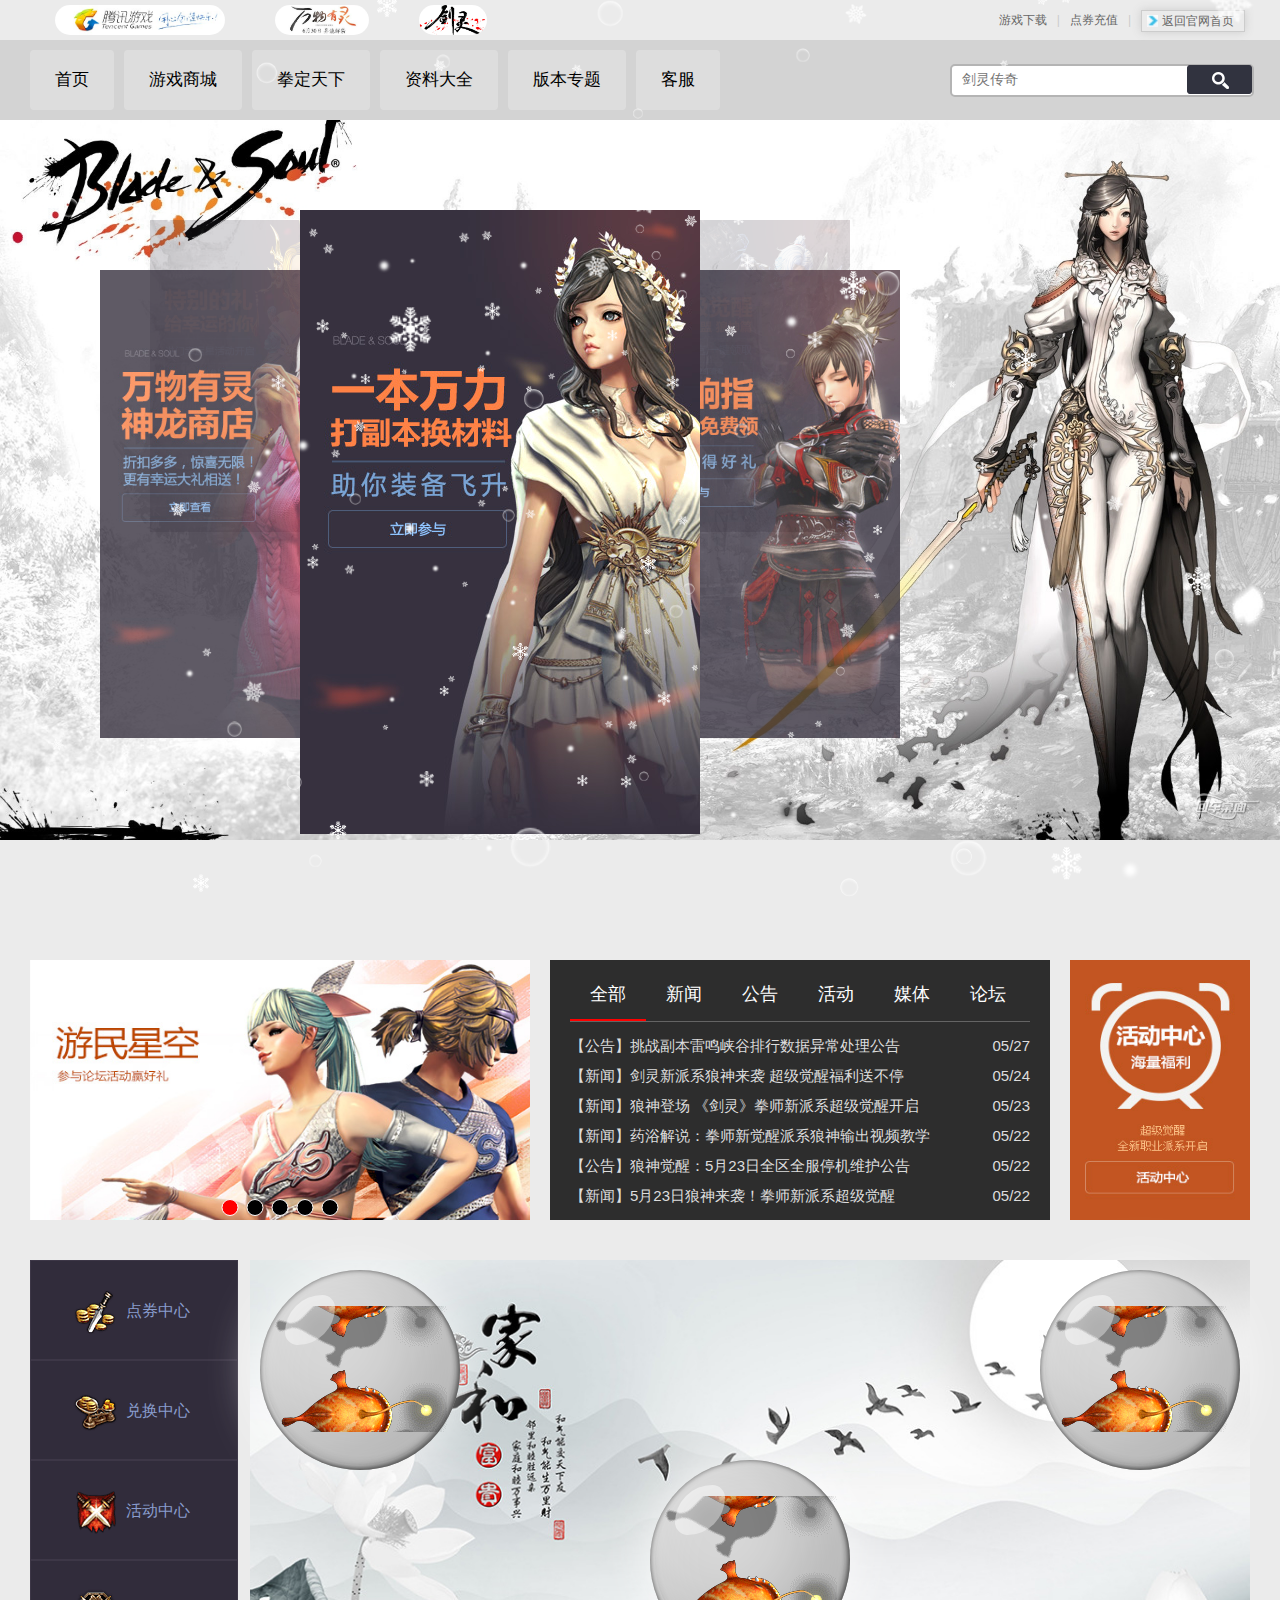
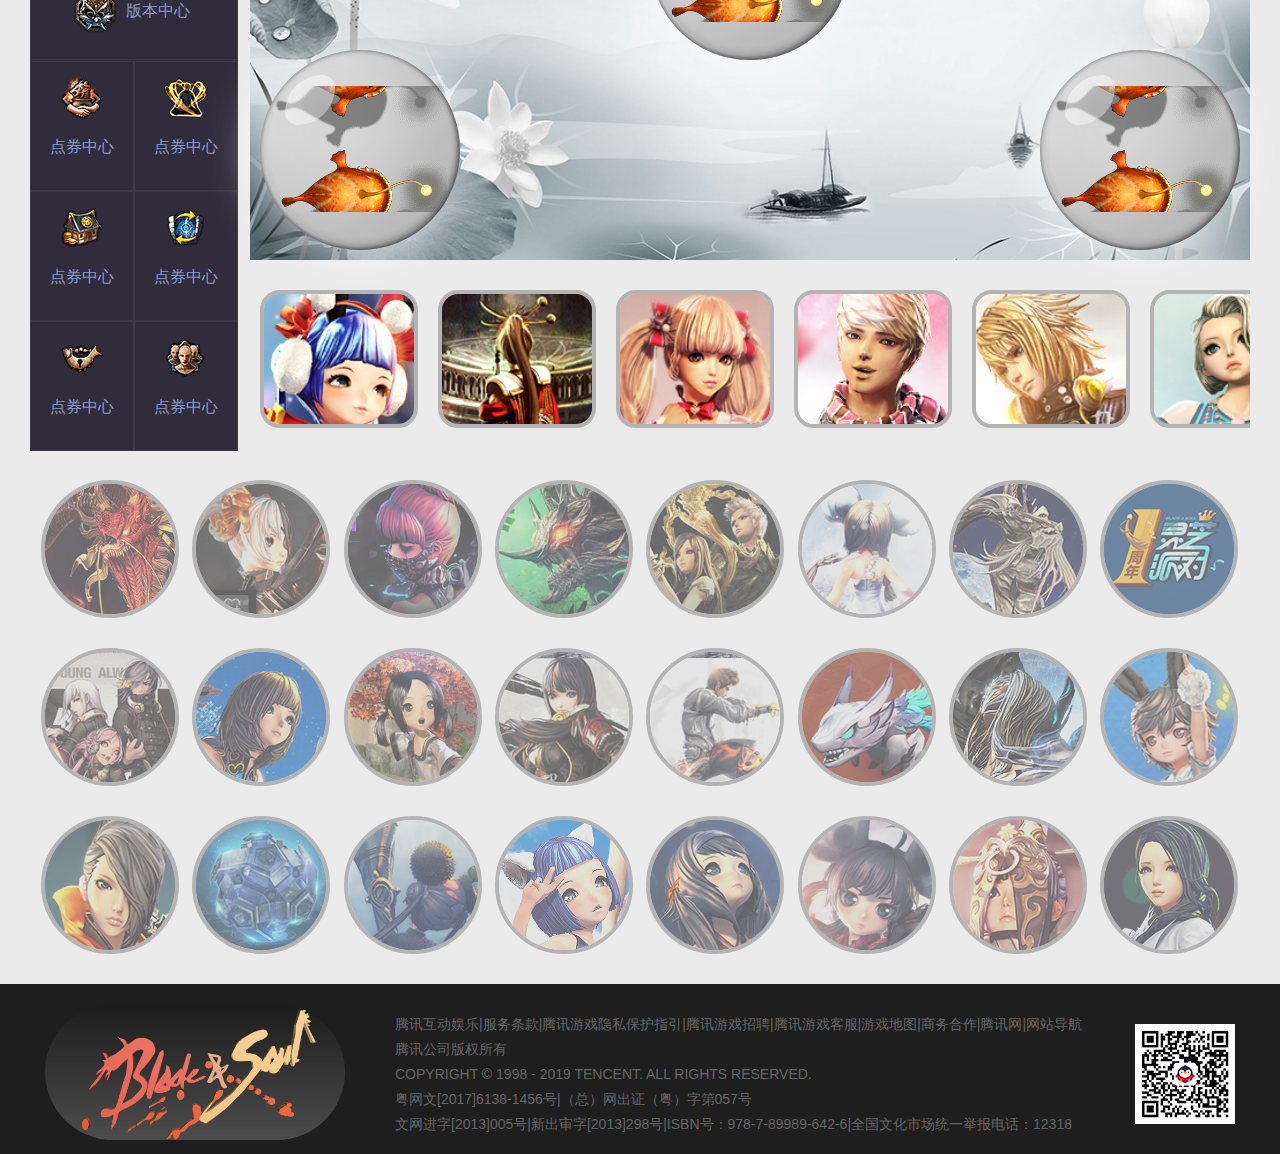
<file: 剑灵官网/剑灵首页/index.html>
<!DOCTYPE html>
<html lang="en">

<head>
    <meta charset="UTF-8">
    <meta name="viewport" content="width=device-width, initial-scale=1.0">
    <meta http-equiv="X-UA-Compatible" content="ie=edge">
    <!-- <base target="_blank"> -->
    <link rel="stylesheet" href="css/base.css">
    <link rel="stylesheet" href="css/index.css">

    <title>剑灵首页</title>
</head>

<body>
    <!-- header栏目 -->
    <div class="header w">
        <ul class="left fl clearfix">
            <li><img src="images/01-header.jpg" alt=""></li>
            <li><img src="images/02-header.jpg" alt=""></li>
            <li><img src="images/002-header.jpg" alt=""></li>
        </ul>
        <ul class="right fr">
            <li><a href="javascript:void(0);">游戏下载</a></li>
            <li>|</li>
            <li><a href="javascript:void(0);">点券充值</a></li>
            <li>|</li>
            <li><a href="../剑灵引导页和客服/guidance.html">返回官网首页</a></li>
        </ul>
    </div>

    <!-- nav栏目 -->
    <div class="nav">
        <div class="w">
            <ul class="fl">
                <li><a href="javascript:void(0)" class="bubbly-button">首页</a></li>
                <li><a href="../游戏商城/mall.html" class="bubbly-button">游戏商城</a></li>
                <li><a href="../李秀-超级觉醒/sp.html" class="bubbly-button">拳定天下</a></li>
                <li><a href="../游戏资料/graphics.html" class="bubbly-button">资料大全</a></li>
                <li><a href="../版本专题/index.html" class="bubbly-button">版本专题</a></li>
                <li><a href="../剑灵引导页和客服/service.html" class="bubbly-button">客服</a></li>
            </ul>
            <ul class="fr">
                <li>
                    <input type="text" placeholder="剑灵传奇">
                    <span></span>
                </li>
            </ul>
        </div>
    </div>

    <!-- content栏目 -->
    <div class="content clearfix">
        <div class="wrap">
            <ul class="slide">
                <li><a href="javascript:void(0);"><img src="images/1.jpeg" alt="" /></a></li>
                <li><a href="javascript:void(0);"><img src="images/2.jpeg" alt="" /></a></li>
                <li><a href="javascript:void(0);"><img src="images/3.jpeg" alt="" /></a></li>
                <li><a href="javascript:void(0);"><img src="images/4.jpeg" alt="" /></a></li>
                <li><a href="javascript:void(0);"><img src="images/5.jpeg" alt="" /></a></li>
            </ul>
            <span class="prve"></span>
            <span class="next"></span>
        </div>
    </div>

    <!-- block栏目 -->
    <div class="block w clearfix">
        <div class="left">
            <ul class="banner">
                <li><img src="images/f1.jpg"></li>
                <li><img src="images/f2.jpg"></li>
                <li><img src="images/f3.jpg"></li>
                <li><img src="images/f4.jpg"></li>
                <li><img src="images/f5.jpg"></li>
            </ul>
            <ul class="arrow">
                <li></li>
                <li></li>
            </ul>
            <ol></ol>
        </div>
        <div class="center">
            <ul class="top clearfix">
                <li class="red"><a href="javascript:void(0);">全部</a></li>
                <li><a href="javascript:void(0);">新闻</a></li>
                <li><a href="javascript:void(0);">公告</a></li>
                <li><a href="javascript:void(0);">活动</a></li>
                <li><a href="javascript:void(0);">媒体</a></li>
                <li><a href="javascript:void(0);">论坛</a></li>
            </ul>
            <div class="bottom">
                <div class="clearfix">
                    <ul>
                        <li>
                            <a href="javascript:void(0);">
                                <p>【公告】挑战副本雷鸣峡谷排行数据异常处理公告</p>
                                <span>05/27</span>
                            </a>
                        </li>
                        <li>
                            <a href="javascript:void(0);">
                                <p>【新闻】剑灵新派系狼神来袭 超级觉醒福利送不停</p>
                                <span>05/24</span>
                            </a>
                        </li>
                        <li>
                            <a href="javascript:void(0);">
                                <p>【新闻】狼神登场 《剑灵》拳师新派系超级觉醒开启</p>
                                <span>05/23</span>
                            </a>
                        </li>
                        <li>
                            <a href="javascript:void(0);">
                                <p>【新闻】药浴解说：拳师新觉醒派系狼神输出视频教学</p>
                                <span>05/22</span>
                            </a>
                        </li>
                        <li>
                            <a href="javascript:void(0);">
                                <p>【公告】狼神觉醒：5月23日全区全服停机维护公告</p>
                                <span>05/22</span>
                            </a>
                        </li>
                        <li>
                            <a href="javascript:void(0);">
                                <p>【新闻】5月23日狼神来袭！拳师新派系超级觉醒</p>
                                <span>05/22</span>
                            </a>
                        </li>
                    </ul>
                    <ul>
                        <li>
                            <a href="javascript:void(0);">
                                <p>【新闻】剑灵官方视频站开通啦！洪门就在这里</p>
                                <span>05/10</span>
                            </a>
                        </li>
                        <li>
                            <a href="javascript:void(0);">
                                <p>【新闻】剑灵新派系狼神来袭 超级觉醒福利送不停</p>
                                <span>05/24</span>
                            </a>
                        </li>
                        <li>
                            <a href="javascript:void(0);">
                                <p>【新闻】狼神登场 《剑灵》拳师新派系超级觉醒开启</p>
                                <span>05/23</span>
                            </a>
                        </li>
                        <li>
                            <a href="javascript:void(0);">
                                <p>【新闻】药浴解说：拳师新觉醒派系狼神输出视频教学</p>
                                <span>05/22</span>
                            </a>
                        </li>
                        <li>
                            <a href="javascript:void(0);">
                                <p>【新闻】5月23日狼神来袭！拳师新派系超级觉醒</p>
                                <span>05/22</span>
                            </a>
                        </li>
                        <li>
                            <a href="javascript:void(0);">
                                <p>【新闻】撕裂夜幕的嗥叫 狼神拳师技能详解视频</p>
                                <span>05/21</span>
                            </a>
                        </li>
                    </ul>
                    <ul>
                        <li>
                            <a href="javascript:void(0);">
                                <p>【公告】挑战副本雷鸣峡谷排行数据异常处理公告</p>
                                <span>05/27</span>
                            </a>
                        </li>
                        <li>
                            <a href="javascript:void(0);">
                                <p>【公告】狼神觉醒：5月23日全区全服停机维护公告</p>
                                <span>05/22</span>
                            </a>
                        </li>
                        <li>
                            <a href="javascript:void(0);">
                                <p>【公告】5月15日全区全服停机维护公告</p>
                                <span>05/14</span>
                            </a>
                        </li>
                        <li>
                            <a href="javascript:void(0);">
                                <p>【公告】5月07日部分帐号暂停登录公告</p>
                                <span>05/07</span>
                            </a>
                        </li>
                        <li>
                            <a href="javascript:void(0);">
                                <p>【公告】5月07日全区全服停机维护公告</p>
                                <span>05/06</span>
                            </a>
                        </li>
                        <li>
                            <a href="javascript:void(0);">
                                <p>【公告】4月30日电信一区例行维护公告</p>
                                <span>04/30</span>
                            </a>
                        </li>
                    </ul>
                    <ul>
                        <li>
                            <a href="javascript:void(0);">
                                <p>【活动】白色情人节情侣头像征集获奖名单</p>
                                <span>04/15</span>
                            </a>
                        </li>
                        <li>
                            <a href="javascript:void(0);">
                                <p>【活动】【灵芝圈】白色情人节情侣头像征集进行中</p>
                                <span>03/14</span>
                            </a>
                        </li>
                        <li>
                            <a href="javascript:void(0);">
                                <p>【活动】wegame卡牌系统首期收集奖励公告</p>
                                <span>12/25</span>
                            </a>
                        </li>
                        <li>
                            <a href="javascript:void(0);">
                                <p>【活动】五周年同人大赏视频赛区获奖名单</p>
                                <span>12/19</span>
                            </a>
                        </li>
                        <li>
                            <a href="javascript:void(0);">
                                <p>【活动】五周年同人大赏绘画赛区获奖名单</p>
                                <span>12/11</span>
                            </a>
                        </li>
                        <li>
                            <a href="javascript:void(0);">
                                <p>【活动】【灵芝圈】五周年同人大赏视频赛区征集开始</p>
                                <span>11/07</span>
                            </a>
                        </li>
                    </ul>
                    <ul>
                        <li>
                            <a href="javascript:void(0);">
                                <p>【媒体】超级觉醒-灵能联盟：虎牙天团来袭</p>
                                <span>04/18</span>
                            </a>
                        </li>
                        <li>
                            <a href="javascript:void(0);">
                                <p>【媒体】超级觉醒-灵能联盟 御剑觉醒活动来袭</p>
                                <span>04/18</span>
                            </a>
                        </li>
                        <li>
                            <a href="javascript:void(0);">
                                <p>【媒体】活动副本技能解构第二弹 海蛇补给基地</p>
                                <span>03/27</span>
                            </a>
                        </li>
                        <li>
                            <a href="javascript:void(0);">
                                <p>【媒体】最大化火龙 熟练天目宫三飞剑士T视角</p>
                                <span>01/28</span>
                            </a>
                        </li>
                        <li>
                            <a href="javascript:void(0);">
                                <p>【媒体】扭曲天目宫最优打法攻略完整老一老二</p>
                                <span>01/18</span>
                            </a>
                        </li>
                        <li>
                            <a href="javascript:void(0);">
                                <p>【媒体】小獾电竞剑灵专区上线 精彩攻略抢先看</p>
                                <span>01/07</span>
                            </a>
                        </li>
                    </ul>
                    <ul>
                        <li>
                            <a href="javascript:void(0);">
                                <p>【论坛】攻略征集第二期活动开启 丰富奖励等你来拿</p>
                                <span>01/11</span>
                            </a>
                        </li>
                        <li>
                            <a href="javascript:void(0);">
                                <p>【论坛】赤朦秘苑最终BOSS邪花魔女攻略打法</p>
                                <span>12/21</span>
                            </a>
                        </li>
                        <li>
                            <a href="javascript:void(0);">
                                <p>【论坛】超详细！手把手教你通关赤朦秘苑老二</p>
                                <span>12/07</span>
                            </a>
                        </li>
                        <li>
                            <a href="javascript:void(0);">
                                <p>【论坛】重回江湖装备福利登录送 师傅的召集信全攻略</p>
                                <span>12/05</span>
                            </a>
                        </li>
                        <li>
                            <a href="javascript:void(0);">
                                <p>【论坛】晒出你心中最美的NPC时装 喜提五周年福利</p>
                                <span>12/01</span>
                            </a>
                        </li>
                        <li>
                            <a href="javascript:void(0);">
                                <p>【论坛】全职业邪花八卦属性及获取途径介绍</p>
                                <span>11/30</span>
                            </a>
                        </li>
                    </ul>
                </div>

            </div>
        </div>
        <div class="right">
            <img src="images/jj.jpg" alt="">
        </div>
    </div>

    <!-- store -->
    <div class="store w clearfix">
        <div class="left clearfix">
            <ul class="top clearfix">
                <li><span></span><a href="javascript:void(0)">点券中心</a><i></i></li>
                <li><span></span><a href="javascript:void(0)">兑换中心</a><i></i></li>
                <li><span></span><a href="javascript:void(0)">活动中心</a><i></i></li>
                <li><span></span><a href="javascript:void(0)">版本中心</a><i></i></li>
            </ul>
            <ul class="center clearfix">
                <li><span></span><a href="javascript:void(0)">点券中心</a><i></i></li>
                <li><span></span><a href="javascript:void(0)">点券中心</a><i></i></li>
                <li><span></span><a href="javascript:void(0)">点券中心</a><i></i></li>
                <li><span></span><a href="javascript:void(0)">点券中心</a><i></i></li>
                <li><span></span><a href="javascript:void(0)">点券中心</a><i></i></li>
                <li><span></span><a href="javascript:void(0)">点券中心</a><i></i></li>
            </ul>
        </div>
        <div class="right clearfix">
            <div class="fash">
                <div class="bubble">
                    <span></span>
                </div>
                <div class="bubble">
                    <span></span>
                </div>
                <div class="bubble">
                    <span></span>
                </div>
                <div class="bubble">
                    <span></span>
                </div>
                <div class="bubble" id="bubble">
                    <span></span>
                </div>
            </div>
            <div class="bottom seckill_content">
                <ul class="clearfix">
                    <li><img src="images/vpic_26.jpg" alt=""></li>
                    <li><img src="images/vpic_27.jpg" alt=""></li>
                    <li><img src="images/vpic_28.jpg" alt=""></li>
                    <li><img src="images/vpic_29.jpg" alt=""></li>
                    <li><img src="images/vpic_30.jpg" alt=""></li>
                    <li><img src="images/vpic_31.jpg" alt=""></li>
                    <li><img src="images/vpic_32.jpg" alt=""></li>
                    <li><img src="images/vpic_33.jpg" alt=""></li>
                    <li><img src="images/vpic_34.jpg" alt=""></li>
                    <li><img src="images/vpic_35.jpg" alt=""></li>
                    <li><img src="images/vpic_36.jpg" alt=""></li>
                    <li><img src="images/vpic_37.jpg" alt=""></li>
                </ul>
            </div>
        </div>
    </div>

    <!-- area栏目-->
    <div class="area w">
        <div class="ul clearfix">
            <ul>
                <li><img src="images/vpic_1.jpg" alt=""><i></i></li>
                <li><img src="images/vpic_2.jpg" alt=""><i></i></li>
                <li><img src="images/vpic_3.jpg" alt=""><i></i></li>
                <li><img src="images/vpic_4.jpg" alt=""><i></i></li>
                <li><img src="images/vpic_5.jpg" alt=""><i></i></li>
                <li><img src="images/vpic_6.jpg" alt=""><i></i></li>
                <li><img src="images/vpic_7.jpg" alt=""><i></i></li>
                <li><img src="images/vpic_8.jpg" alt=""><i></i></li>
            </ul>
            <ul>
                <li><img src="images/vpic_9.jpg" alt=""><i></i></li>
                <li><img src="images/vpic_10.jpg" alt=""><i></i></li>
                <li><img src="images/vpic_11.jpg" alt=""><i></i></li>
                <li><img src="images/vpic_12.jpg" alt=""><i></i></li>
                <li><img src="images/vpic_13.jpg" alt=""><i></i></li>
                <li><img src="images/vpic_14.jpg" alt=""><i></i></li>
                <li><img src="images/vpic_15.jpg" alt=""><i></i></li>
                <li><img src="images/vpic_16.jpg" alt=""><i></i></li>
            </ul>
            <ul>
                <li><img src="images/vpic_17.jpg" alt=""><i></i></li>
                <li><img src="images/vpic_19.jpg" alt=""><i></i></li>
                <li><img src="images/vpic_20.jpg" alt=""><i></i></li>
                <li><img src="images/vpic_21.jpg" alt=""><i></i></li>
                <li><img src="images/vpic_22.jpg" alt=""><i></i></li>
                <li><img src="images/vpic_23.jpg" alt=""><i></i></li>
                <li><img src="images/vpic_24.jpg" alt=""><i></i></li>
                <li><img src="images/vpic_25.jpg" alt=""><i></i></li>
            </ul>
        </div>
    </div>

    <!-- footer栏目 -->

    <div class="footer">
        <div class="w">
            <div class="left">
                <img src="images/footer.jpg" alt="">
            </div>
            <div class="center">
                <p>腾讯互动娱乐|服务条款|腾讯游戏隐私保护指引|腾讯游戏招聘|腾讯游戏客服|游戏地图|商务合作|腾讯网|网站导航</p>
                <p>腾讯公司版权所有</p>
                <p>COPYRIGHT © 1998 - 2019 TENCENT. ALL RIGHTS RESERVED.</p>
                <p>粤网文[2017]6138-1456号|（总）网出证（粤）字第057号</p>
                <p>文网进字[2013]005号|新出审字[2013]298号|ISBN号：978-7-89989-642-6|全国文化市场统一举报电话：12318</p>
            </div>
            <div class="right"></div>
        </div>
    </div>

    <!-- airplane栏目 -->
    <div class="airplane"></div>

    <script src="js/jquery-1.12.4.js"></script>
    <script src="js/three.js"></script>
    <script src="js/iscroll.js"></script>
    <script src="js/index.js"></script>
</body>

</html>
</file>
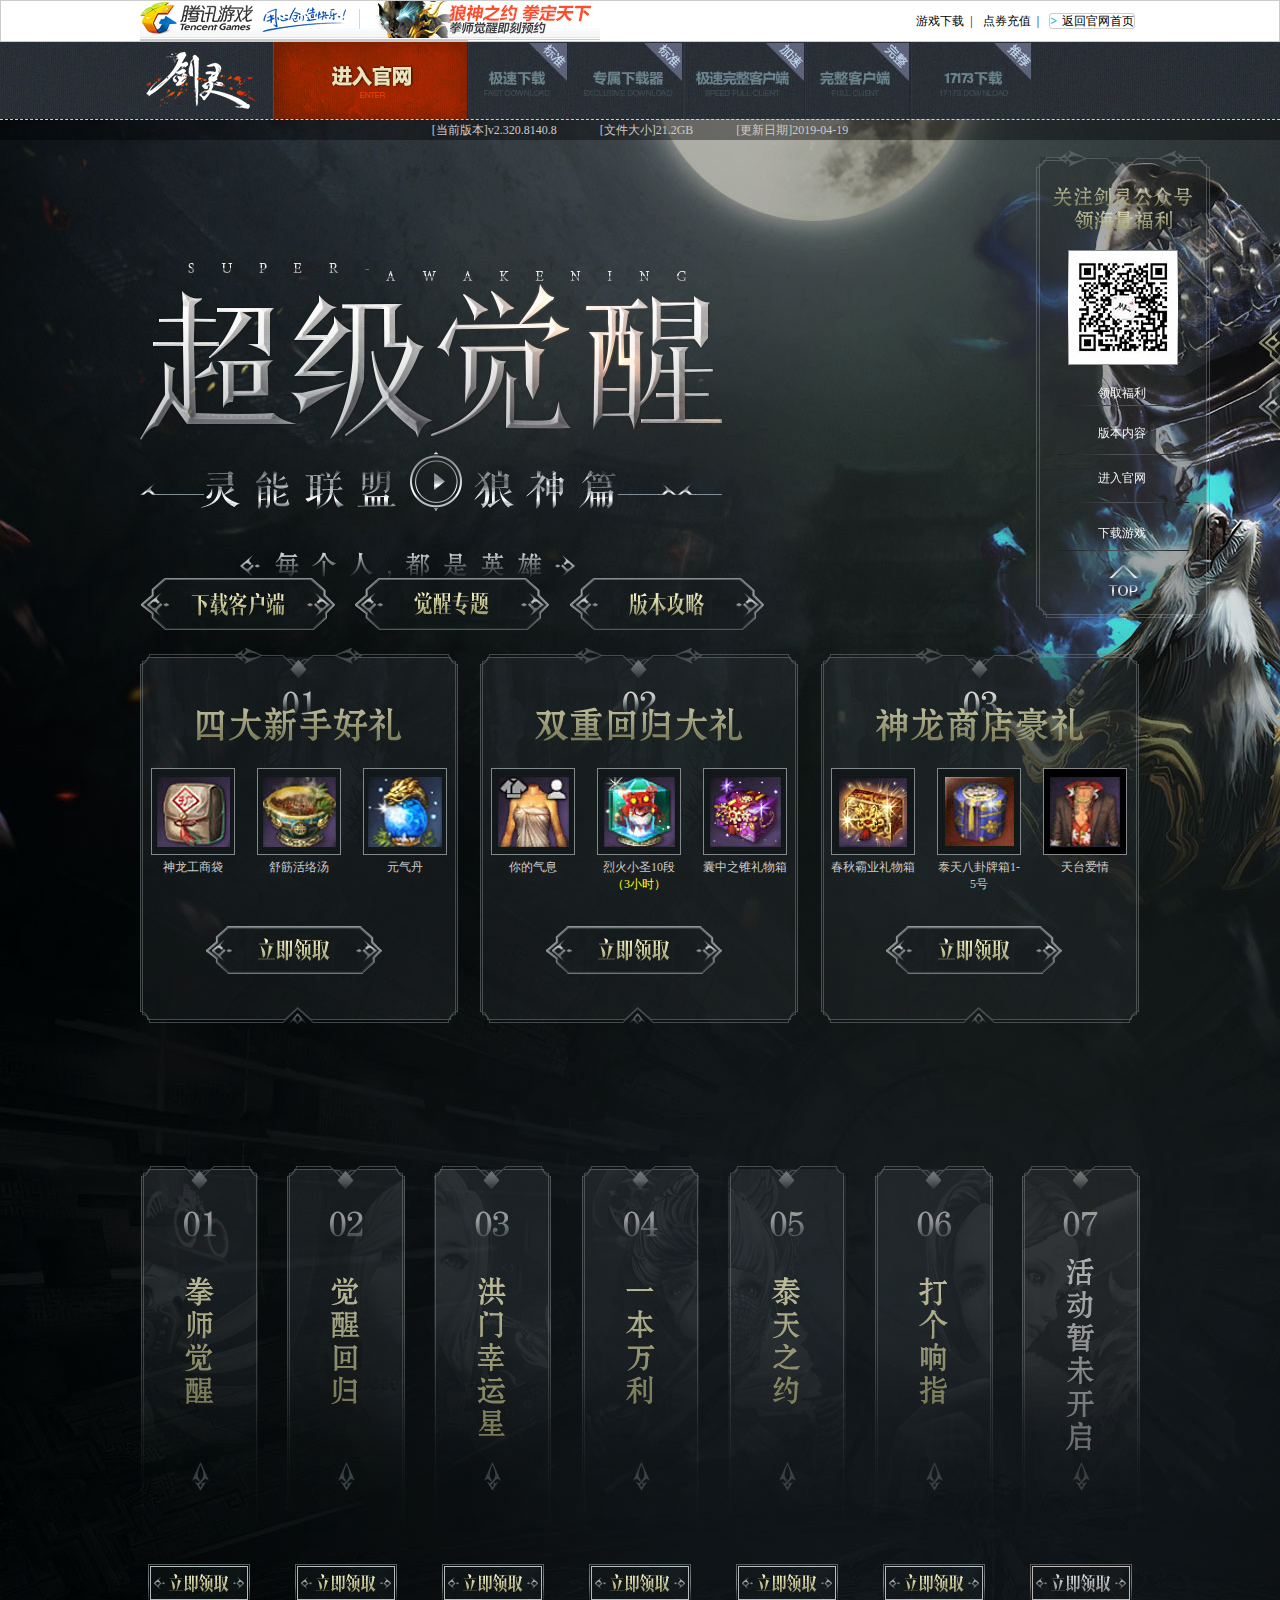
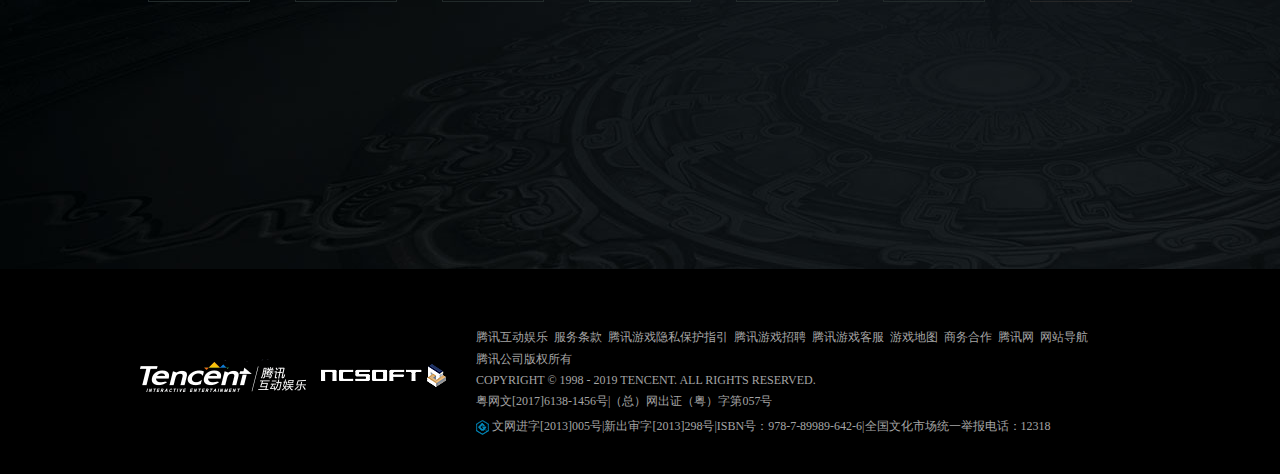
<file: 剑灵官网/剑灵引导页和客服/guidance.html>
<!DOCTYPE html>
<html lang="en">

<head>
	<meta charset="UTF-8">
	<title>剑灵官方网站,腾讯游戏</title>
	<link rel="icon" href="fonts/faviconfirst.ico">
	<link rel="stylesheet" href="css/base.css">
	<link rel="stylesheet" href="css/guidance.css">
	<style>
		body {
			position: relative;
		}

		.navFixed {
			position: fixed;
			top: 0;
		}
	</style>
</head>

<body>
	<!-- 设置头部 -->
	<div class="wrap">
		<div class="w head">
			<div class="tx_game fl"></div>
			<div class="tx fl"></div>
			<ul class="fr">
				<li class="fl"><a href="#">游戏下载</a>&nbsp;&nbsp;|</li>
				<li class="fl"><a href="#">点券充值</a>&nbsp;&nbsp;|</li>
				<li class="fl"><a class="last" href="#"><span>></span>返回官网首页</a></li>
			</ul>
		</div>
	</div>

	<!-- 设置导航部分 -->
	<nav id="nav" width="100%">
		<div class="w">
			<div class="logo fl"></div>
			<div class="enter fl">
				<a href="../剑灵首页/index.html" style="float :left; width: 100%; height: 100%;"></a>
			</div>
			<ul class="fl">
				<li><a href="#" title="点击急速下载剑灵客户端"></a></li>
				<li><a href="#" title="点击使用专属下载器下载剑灵客户端"></a></li>
				<li><a href="#" title="点击下载完整户端"></a></li>
				<li><a href="#" title="点击至17173下载客户端"></a></li>
				<li><a href="#" title="点击进入官网下载"></a></li>
			</ul>
		</div>
	</nav>

	<!-- 设置主体部分 -->
	<div class="main container">
		<p class="ver">
			<span>[当前版本]v2.320.8140.8</span>
			<span>[文件大小]21.2GB</span>
			<span>[更新日期]2019-04-19</span>
		</p>
		<div class="w">
			<div class="one"></div>
			<div class="two">
				<a class="video" href="javascript:void(0);">
					<div id="video"></div>
				</a>

			</div>
			<div class="three">
				<a title="下载客服端" class="left fl"></a>
				<a title="觉醒专题" class="center fl"></a>
				<a title="版本攻略" class="right fl"></a>
			</div>
			<div class="four">
				<div class="left fl">
					<div class="one1 fl">
						<img src="images/props01.jpg" alt="">
						<p>神龙工商袋</p>
						<a title="立即领取" href="#"></a>
					</div>
					<div class="two1 fl">
						<img src="images/props02.jpg" alt="">
						<p>舒筋活络汤</p>
					</div>
					<div class="three1 fl">
						<img src="images/props03.jpg" alt="">
						<p>元气丹</p>
					</div>

				</div>
				<div class="center fl">
					<div class="one1 fl">
						<img src="images/props04.jpg" alt="">
						<p>你的气息</p>
						<a title="立即领取" href="#"></a>
					</div>
					<div class="two1 fl">
						<img src="images/props05.jpg" alt="">
						<p>烈火小圣10段<span>（3小时）</span></p>
					</div>
					<div class="three1 fl">
						<img src="images/props06.jpg" alt="">
						<p>囊中之锥礼物箱</p>
					</div>
				</div>
				<div class="right fl">
					<div class="one1 fl">
						<img src="images/props07.jpg" alt="">
						<p>春秋霸业礼物箱</p>
						<a title="立即领取" href="#"></a>
					</div>
					<div class="two1 fl">
						<img src="images/props08.jpg" alt="">
						<p>泰天八卦牌箱1-5号</p>
					</div>
					<div class="three1 fl">
						<img src="images/props09.jpg" alt="">
						<p>天台爱情</p>
					</div>
				</div>
			</div>
		</div>
		<ul class="w">
			<li>
				<a href="#"></a>
				<a href="#"></a>
			</li>
			<li>
				<a href="#"></a>
				<a href="#"></a>
			</li>
			<li>
				<a href="#"></a>
				<a href="#"></a>
			</li>
			<li>
				<a href="#"></a>
				<a href="#"></a>
			</li>
			<li>
				<a href="#"></a>
				<a href="#"></a>
			</li>
			<li>
				<a href="#"></a>
				<a href="#"></a>
			</li>
			<li>
				<a href="#"></a>
				<a href="#"></a>
			</li>
		</ul>
	</div>

	<!-- 设置底部 -->
	<div class="link">
		<div class="w">
			<div class="left"></div>
			<div class="right"></div>
			<div class="fl bottom">
				<ul>
					<li><a href="#">腾讯互动娱乐</a></li>
					<li><a href="#">服务条款</a></li>
					<li><a href="#">腾讯游戏隐私保护指引</a></li>
					<li><a href="#">腾讯游戏招聘</a></li>
					<li><a href="#">腾讯游戏客服</a></li>
					<li><a href="#">游戏地图</a></li>
					<li><a href="#">商务合作</a></li>
					<li><a href="#">腾讯网</a></li>
					<li><a href="#">网站导航</a></li>
				</ul><br>
				<a href="#">腾讯公司版权所有</a><br>
				<p>COPYRIGHT © 1998 - 2019 TENCENT. ALL RIGHTS RESERVED.</p>
				<a href="#">粤网文[2017]6138-1456号|（总）网出证（粤）字第057号</a><br>
				<div class="call">
					<span></span>
					<a href="#">文网进字[2013]005号|新出审字[2013]298号|ISBN号：978-7-89989-642-6|全国文化市场统一举报电话：12318</a>
				</div>
			</div>
		</div>
	</div>

	<!-- 右侧定位部分 -->
	<div class="fixed">
		<div class="erweima"><img src="images/ewm.jpg" alt=""></div>
		<a class="first" href="#">领取福利</a>
		<a href="#">版本内容</a>
		<a href="#">进入官网</a>
		<a href="#">下载游戏</a>
		<a href="#" class="top"></a>
	</div>
	<script src="js/jquery-1.12.4.min.js"></script>
	<script src="js/guidance.js"></script>
</body>

</html>
</file>
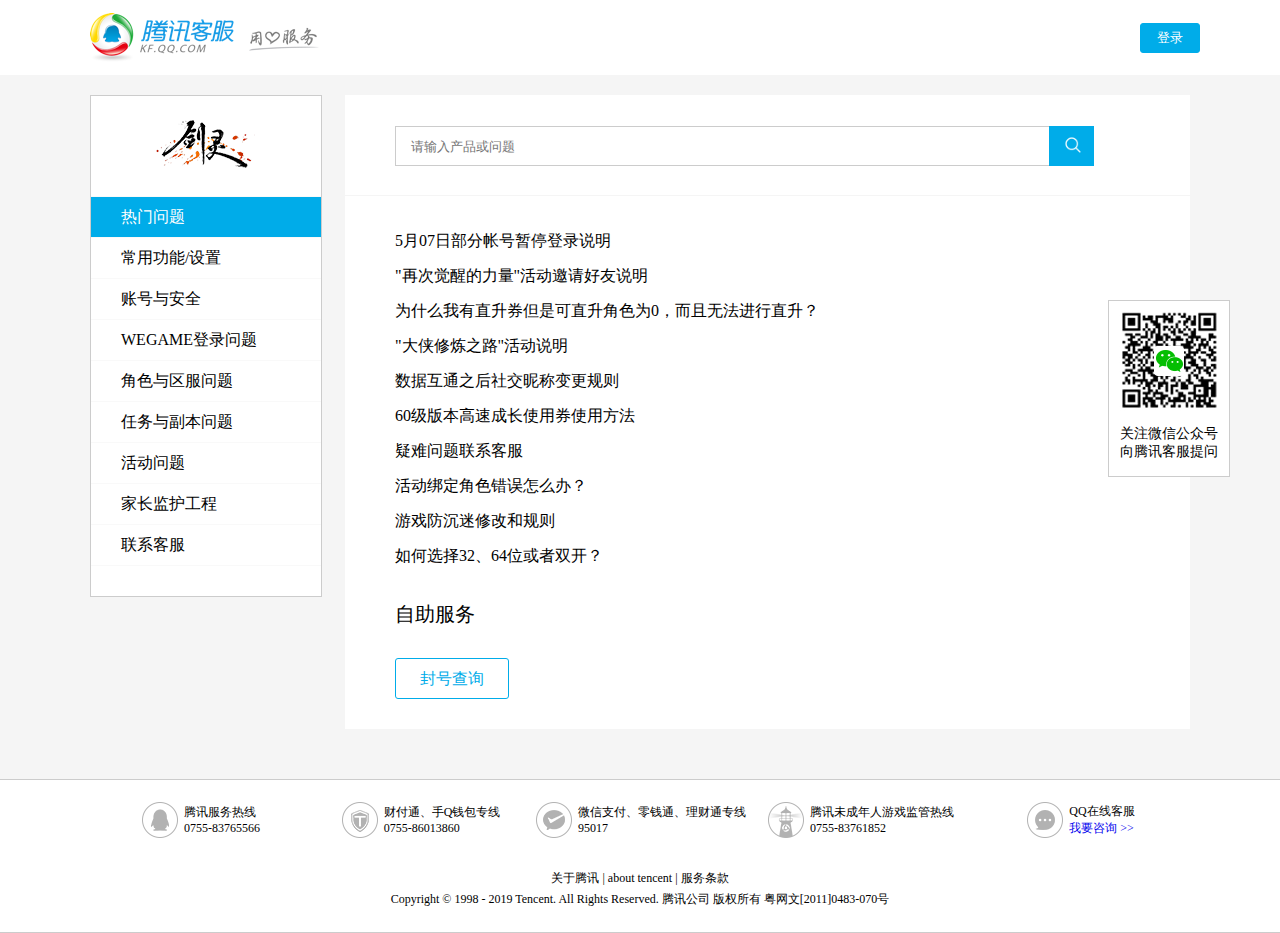
<file: 剑灵官网/剑灵引导页和客服/service.html>
<!DOCTYPE html>
<html lang="en">
<head>
	<meta charset="UTF-8">
	<title>腾讯客服-剑灵仙区</title>
	<link rel="icon" href="fonts/favicon.ico">
	<link rel="stylesheet" href="css/base.css">
	<link rel="stylesheet" href="css/service.css">
</head>
<style>

</style>
<body>
	<!-- 设置头部 -->
	<div class="bg" id="headFixed">
		<div class="tx_head w">
			<div class="logo fl"></div>
			<div class="login_btn fr">
				<input type="button" value="登录">
				<div class="login_in">
					<div id="closed">X</div>
					<h4>快速安全登录</h4>
					<p>请使用<a href="#">QQ手机版</a>扫描二维码,<br>
					安全登录,防止盗号</p>
					<div class="erweima"></div>
					<div class="bottom">
						<ul>
							<li><a href="#">意见反馈</a></li>
							<li><a href="#">注册新账号</a> | </li>
							<li><a href="#">账号密码登录</a> | </li>
						</ul>
					</div>
				</div>
			</div>
		</div>
	</div>
	
	<!-- 设置主体 -->
	<div class="tx_main w clearfix">
		<!-- 设置左边菜单栏 -->
		<div class="tx_nav fl bg">
			<div></div> 
			<ul id="quLis">
				<li style="background: #00ace9;"><a href="#" style="color:#fff;">热门问题</a></li>
				<li><a class="bgc" href="#">常用功能/设置</a></li>
				<li><a class="bgc" href="#">账号与安全</a></li>
				<li><a class="bgc" href="#">WEGAME登录问题</a></li>
				<li><a class="bgc" href="#">角色与区服问题</a></li>
				<li><a class="bgc" href="#">任务与副本问题</a></li>
				<li><a class="bgc" href="#">活动问题</a></li>
				<li><a class="bgc" href="#">家长监护工程</a></li>
				<li><a class="bgc" href="#">联系客服</a></li>
			</ul>
		</div>
		<!-- 设置右边 -->
		<div class='right fr bg'>
			<div class="sec">
			<!-- 搜索框 -->
				<input type="text" placeholder="请输入产品或问题">
				<button></button>
			</div>

		<!-- 问题列表 -->
		<div class="tx_all" id="divs">

				<div class="lis1 opened">
					<ul>
						<li><a href="#">5月07日部分帐号暂停登录说明</a></li>
						<li><a href="#">"再次觉醒的力量"活动邀请好友说明</a></li>
						<li><a href="#">为什么我有直升券但是可直升角色为0，而且无法进行直升？</a></li>
						<li><a href="#">"大侠修炼之路"活动说明</a></li>
						<li><a href="#">数据互通之后社交昵称变更规则</a></li>
						<li><a href="#">60级版本高速成长使用券使用方法</a></li>
						<li><a href="#">疑难问题联系客服</a></li>
						<li><a href="#">活动绑定角色错误怎么办？</a></li>
						<li><a href="#">游戏防沉迷修改和规则</a></li>
						<li><a href="#">如何选择32、64位或者双开？</a></li>
					</ul>
					<p class="self">自助服务</p>
					<a href="#" class="sec-num">封号查询</a>
				</div>

				<div class="lis2">
					<ul>
						<li><a href="#">为什么我有直升券但是可直升角色为0，而且无法进行直升？</a></li>
						<li><a href="#">60级版本高速成长使用券使用方法</a></li>
						<li><a href="#">会员拓展服务介绍</a></li>
						<li><a href="#">侠义团每日经验上限是多少？</a></li>
						<li><a href="#">邮件名为"直升角色主线奖励补发"的空白邮件无法领取怎么办？</a></li>
						<li><a href="#">删除角色时提示邮箱中有未删除的邮件，无法删除角色怎么办？</a></li>
						<li><a href="#">剑灵角色或者帮派的曾用名多久以后可以重新使用</a></li>
						<li><a href="#">剑灵会员的购买、开通与续期</a></li>
						<li><a href="#">剑灵会员介绍</a></li>
						<li><a href="#">游戏基本操作键位介绍</a></li>					
						<li><a href="#">剑灵点券充值方法</a></li>					
						<li><a href="#">个人试衣间使用指南</a></li>					
						<li><a href="#">遁地功能介绍</a></li>					
						<li><a href="#">电脑配置要求及推荐</a></li>
					</ul>					
				</div>

				<div class="lis3">
					<ul>
						<li><a href="#">角色删除后保留多久</a></li>
						<li><a href="#">角色卡住/卡死的解决方法</a></li>
						<li><a href="#">实名注册介绍</a></li>
						<li><a href="#">游戏防沉迷修改和规则</a></li>
						<li><a href="#">日部分帐号暂停登录说明</a>5月07</li>
						<li><a href="#">安全模式如何解除？</a></li>
						<li><a href="#">二级密码忘记怎么办？</a></li>
						<li><a href="#">如何尽量避免装备失误操作、被盗？</a></li>
					</ul>
				</div>

				<div class="lis4">
					<ul>
						<li><a href="#">看不到（自己/他人）势力、区域聊天，仅能看到喇叭/系统发言</a></li>
						<li><a href="#">WEGAME登录64位客户端提示MSVCP100.dll文件丢失</a></li>
						<li><a href="#">如何加速？</a></li>
						<li><a href="#">如何选择32、64位或者双开？</a></li>
						<li><a href="#">更新后WEGAME加速器无法使用？</a></li>
						<li><a href="#">为什么用WEGAME进入64位客户端后游戏体验反而特别卡顿？</a></li>
						<li><a href="#">为什么使用WEGAME进入客户端后并没有弹出64位/32位选择框？</a></li>
						<li><a href="#">WEGAME登录提示报错</a></li>
					</ul>
				</div>

				<div class="lis5">
					<ul>
						<li><a href="#">数据互通之后社交昵称变更规则</a></li>
						<li><a href="#">哪些大区互通？</a></li>
						<li><a href="#">为什么我角色名前面被加上了bns？</a></li>
						<li><a href="#">我的角色不见了</a></li>
						<li><a href="#">合服说明</a></li>
						<li><a href="#">互通大区的玩家是否可以一起游戏？</a></li>
					</ul>
				</div>

				<div class="lis6">
					<ul>
						<li><a href="#">游戏副本奖励问题</a></li>				
						<li><a href="#">剑灵游戏中无法接取轻功任务</a></li>				
						<li><a href="#">游戏副本分类介绍</a></li>				
						<li><a href="#">剑灵副本通关如何判定？</a></li>
					</ul>				
				</div>

				<div class="lis7">
					<ul>
						<li><a href="#">"大侠修炼之路"活动说明</a></li>					
						<li><a href="#">剑灵心悦专区活动介绍</a></li>					
						<li><a href="#">如何查看近期活动列表？</a></li>					
						<li><a href="#">如何兑换CDKEY</a></li>					
						<li><a href="#">活动奖励领错角色</a></li>					
						<li><a href="#">活动绑定角色错误怎么办？</a></li>
					</ul>					
				</div>

				<div class="lis8">
					<ul>
						<li><a href="#">申请该项服务时需要提交哪些资料呢？</a></li>					
						<li><a href="#">什么情况下需要申请该项服务呢？</a></li>
						<li><a href="#">"网络游戏未成年人家长监护机制工程"是什么？</a></li>				
						<li><a href="#">相关资料寄往哪里呢？</a></li>					
						<li><a href="#">提交资料后，后续处理流程怎样呢？</a></li>					
						<li><a href="#">判定账号归属需要多久呢？</a></li>
					</ul>					
				</div>
				
				<div class="lis9">
					<ul>
						<li><a href="#">疑难问题联系客服</a></li>
					</ul>				
				</div>

		</div>
		</div>
	</div>



	<!-- 设置底部 -->
	<div class="link bg">
		<footer class="w">
			<ul class="clearfix">
				<li>
					<i class="one"></i>
					<i>腾讯服务热线<br>
						0755-83765566
					</i>
				</li>
				<li>
					<i class="two"></i>
					<i>财付通、手Q钱包专线<br>
						0755-86013860
					</i>				
				</li>
				<li>
					<i class="three"></i>
					<i>微信支付、零钱通、理财通专线<br>
						95017
					</i>
				</li>
				<li>
					<i class="four"></i>
					<i>腾讯未成年人游戏监管热线<br>
						0755-83761852
					</i>
				</li>
				<li>
					<i class="five"></i>
					<i>QQ在线客服<br>
						<a href="#">我要咨询 >></a></i>
				</li>
			</ul>
			<div>
				<a href="#">关于腾讯</a> |
				<a href="#">about tencent</a> |
				<a href="#">服务条款</a>
			</div>
			<p>Copyright © 1998 - 2019 Tencent. All Rights Reserved. 腾讯公司 版权所有 粤网文[2011]0483-070号</p>
		</footer>
	</div>

	<!-- 设置右边固定二维码 -->
	<div class="tx_ma bg">
		<img src="images/code.jpg" alt="">
		<p>关注微信公众号<br>
		向腾讯客服提问</p>
	</div>
	<script src="js/service.js"></script>


</body>
</html>
</file>
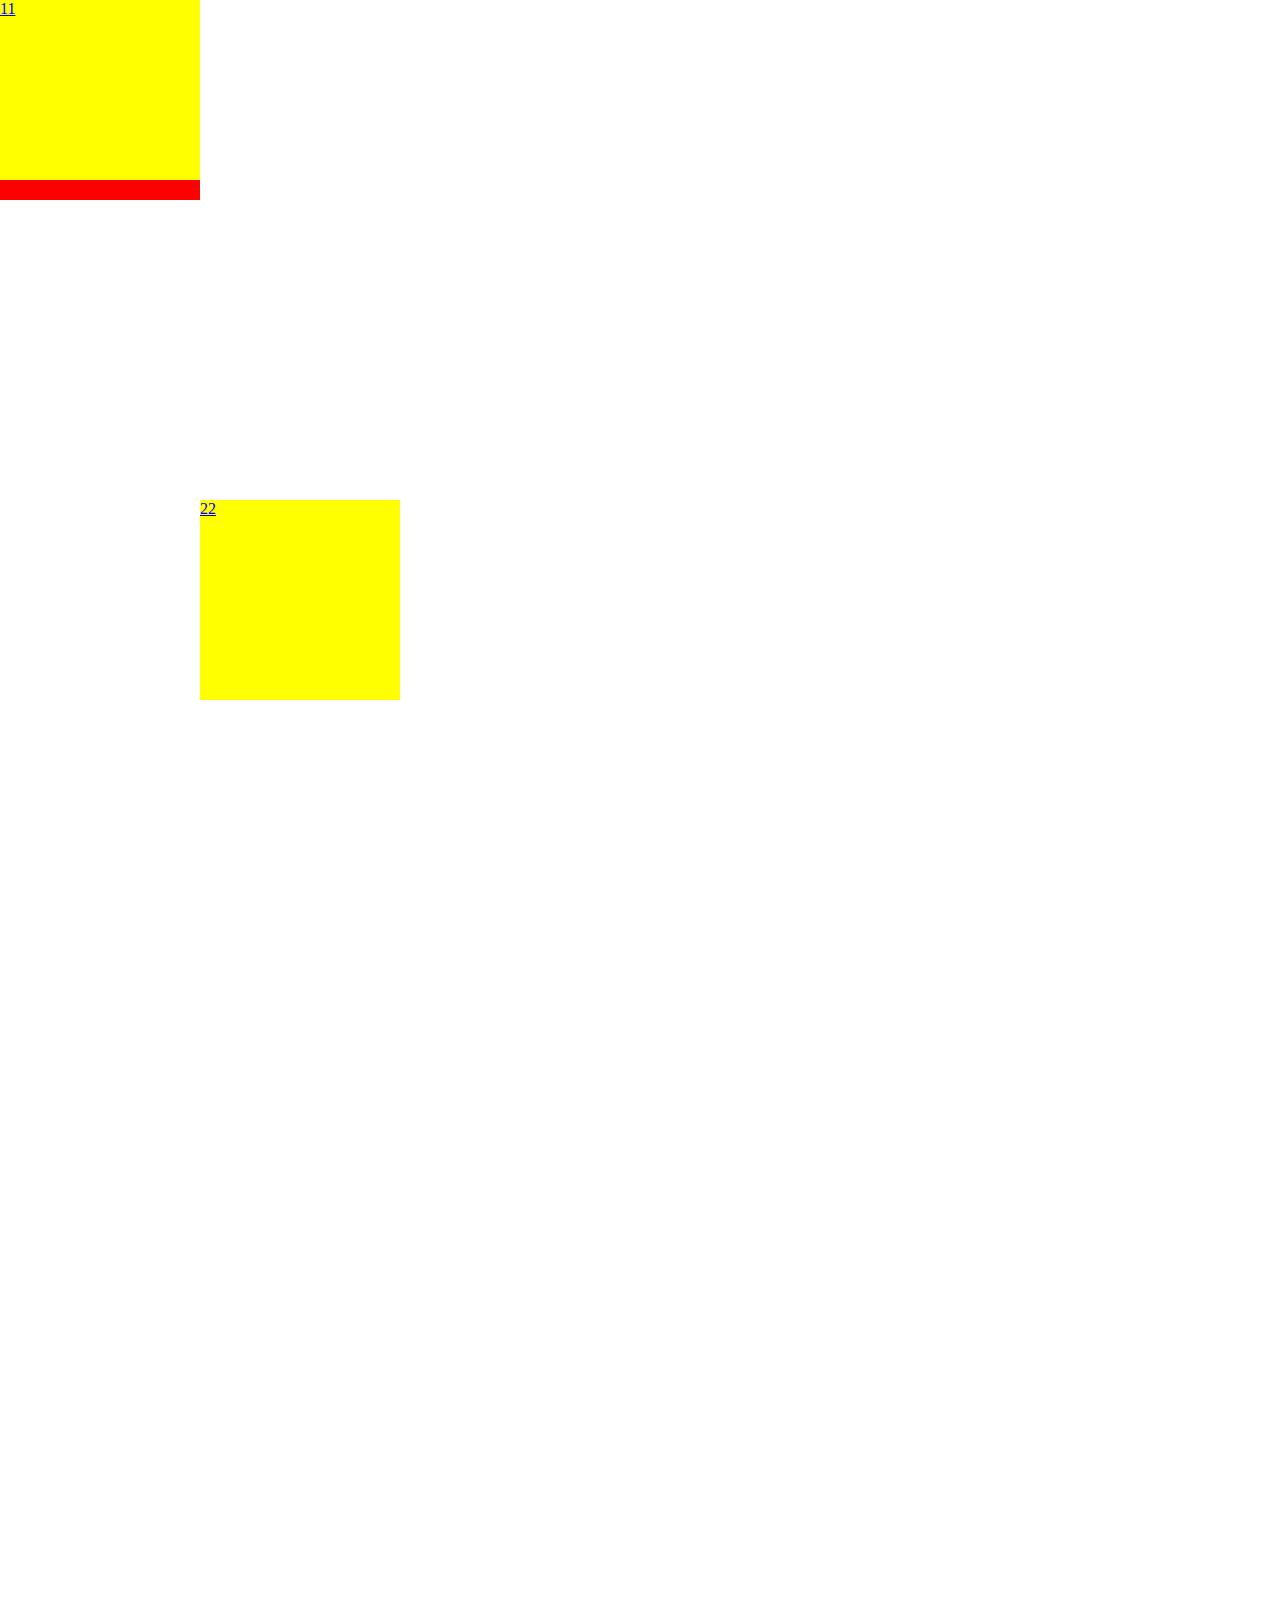
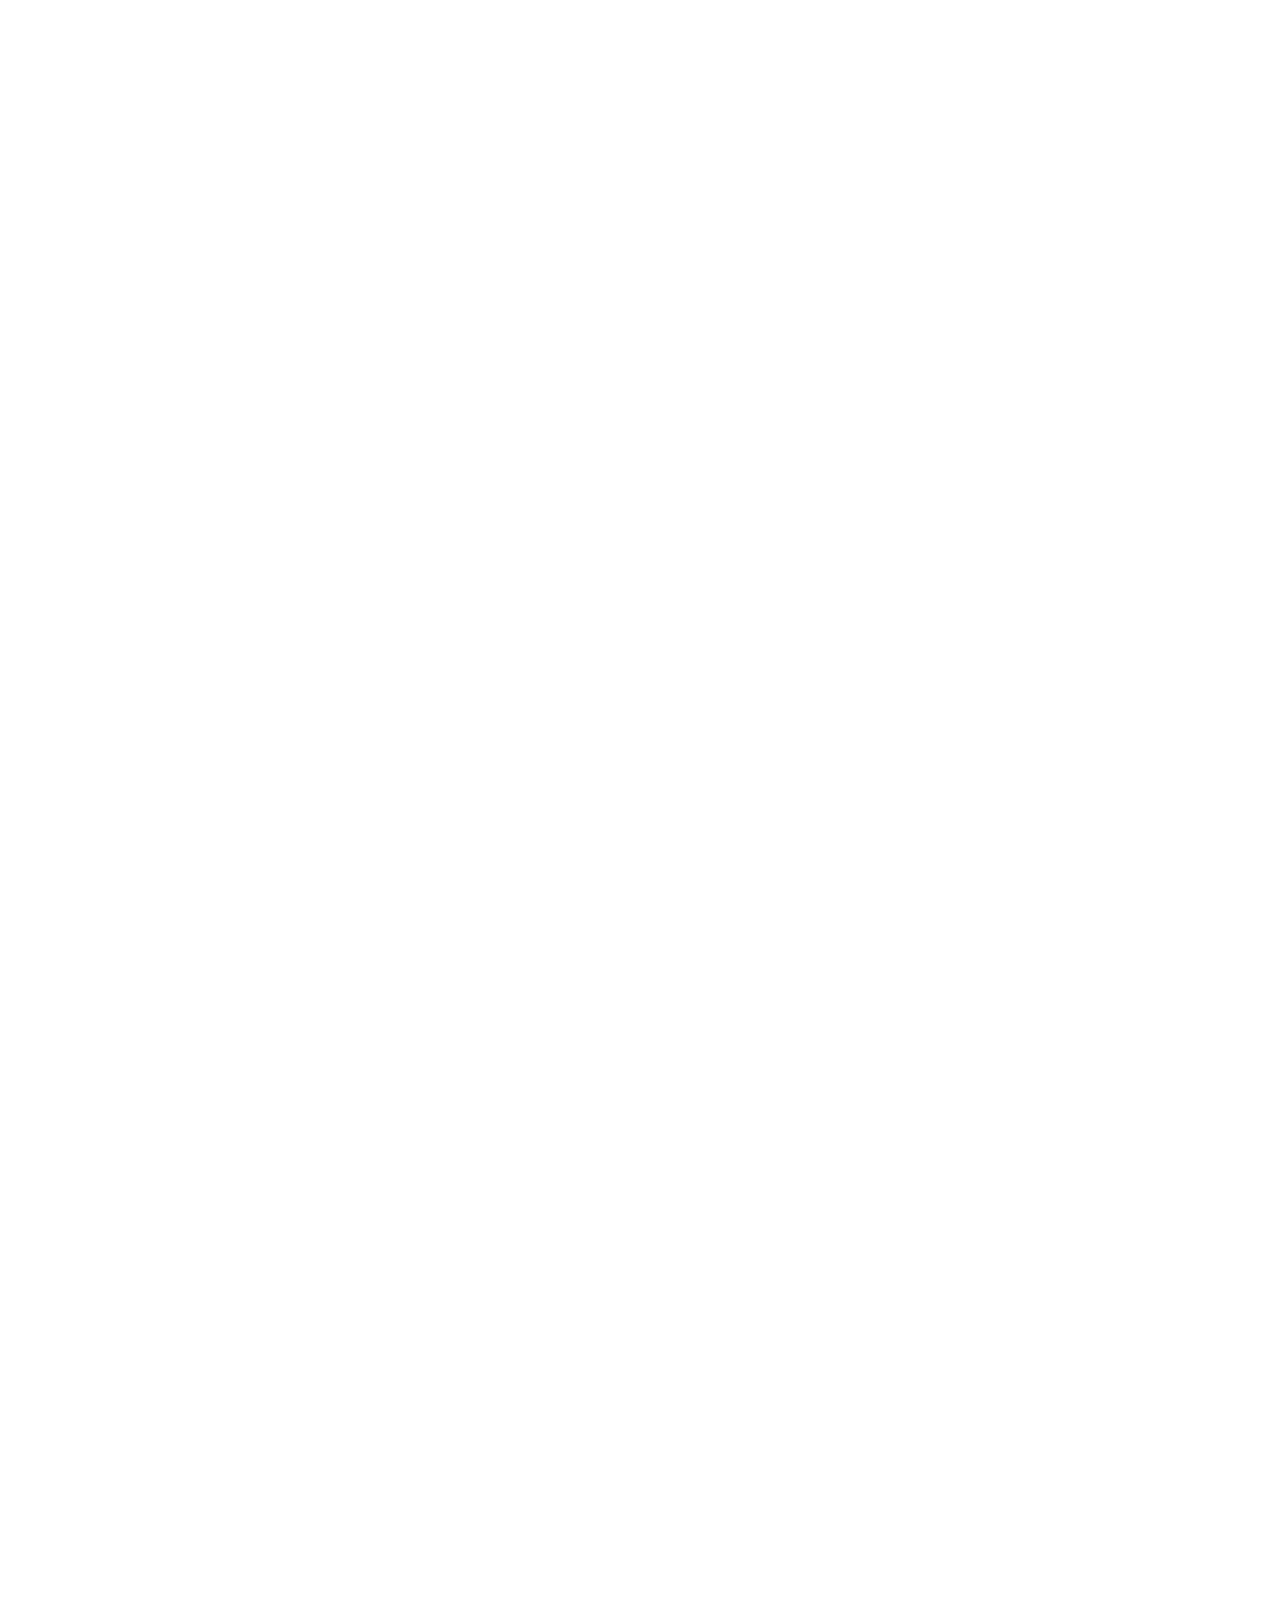
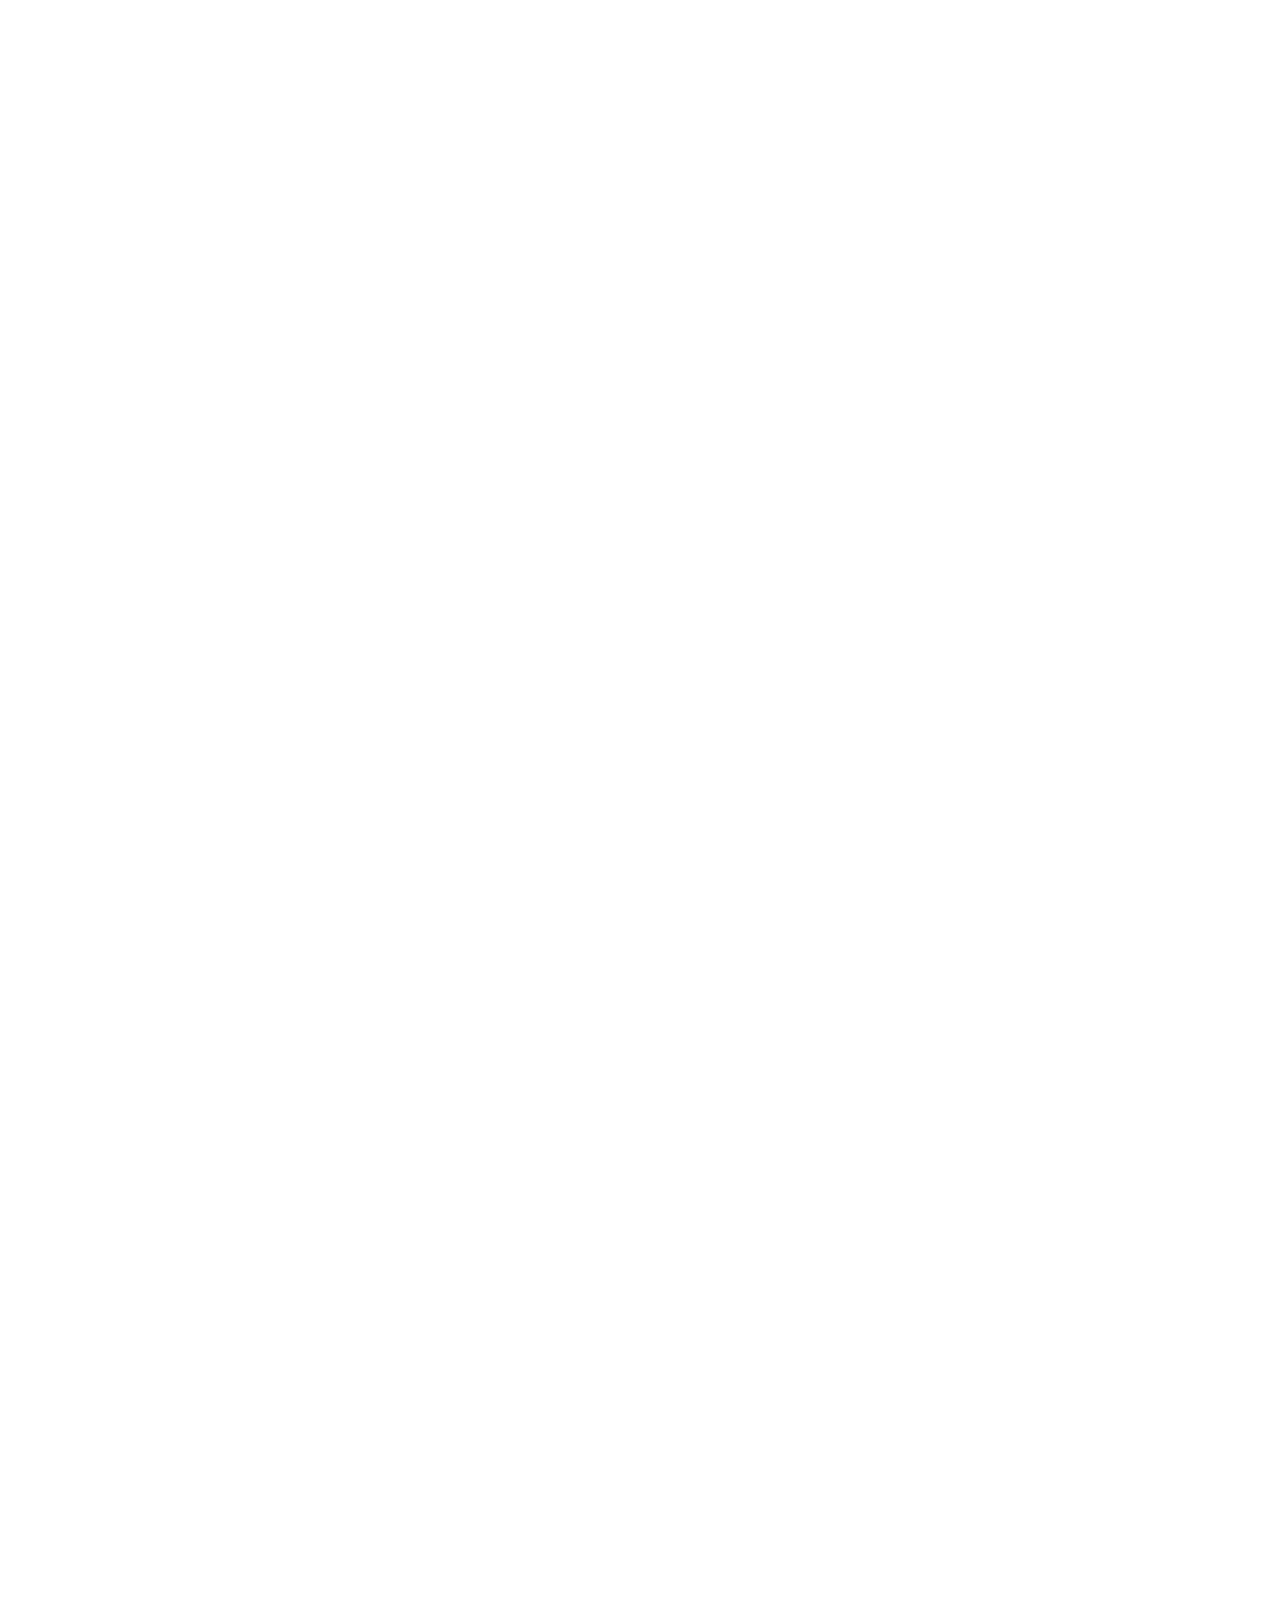
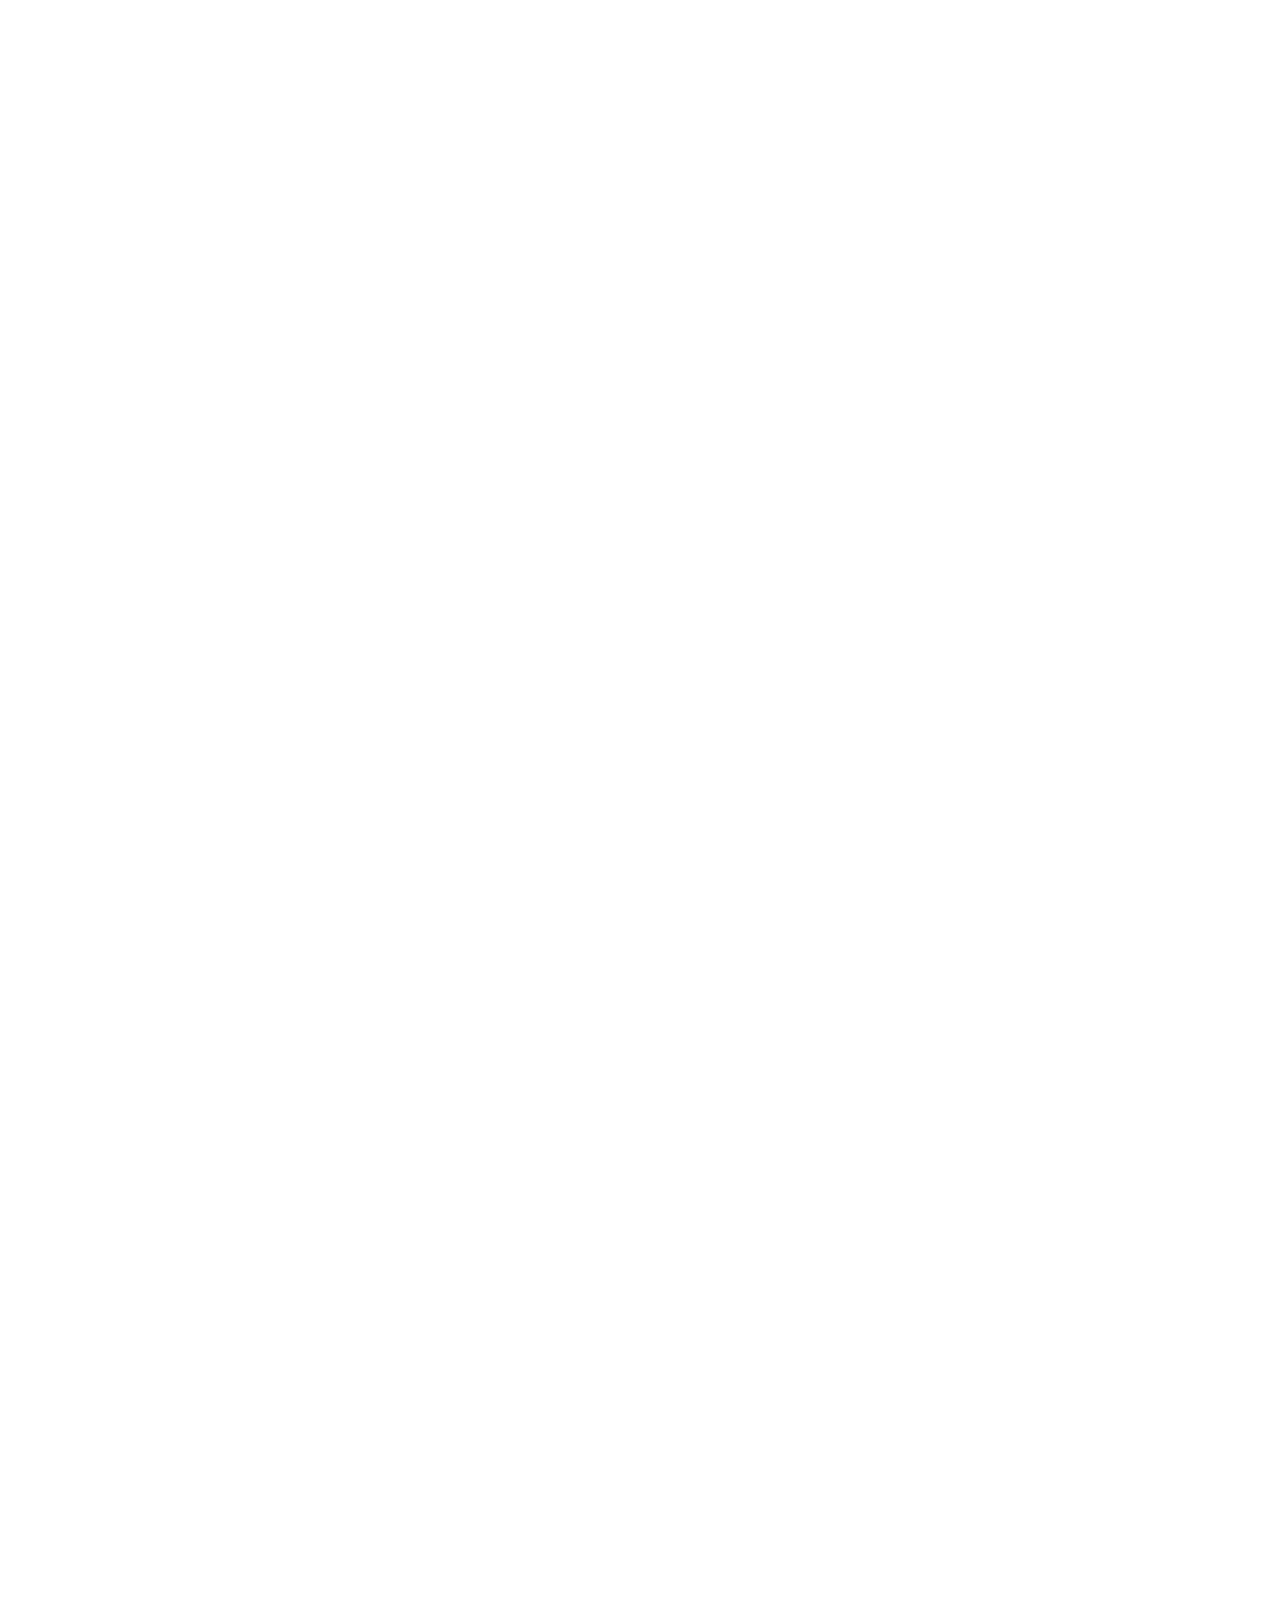
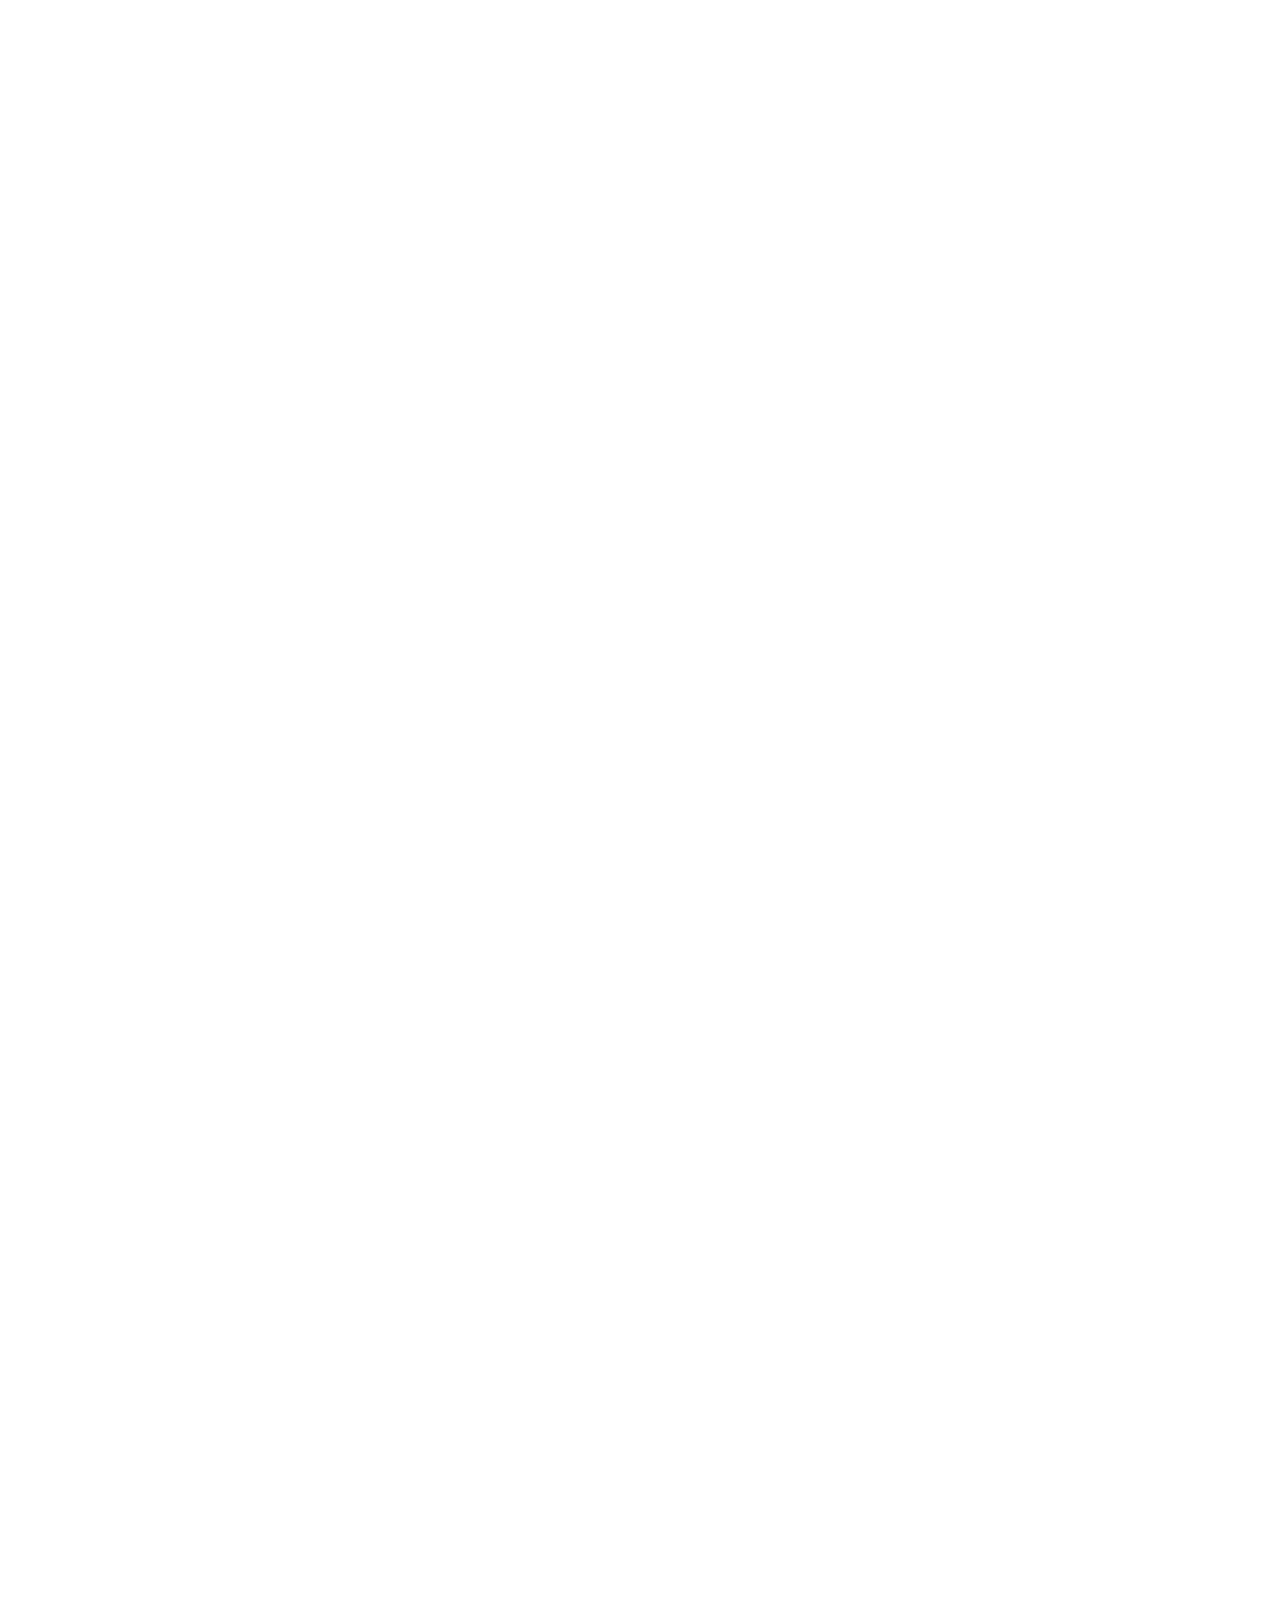
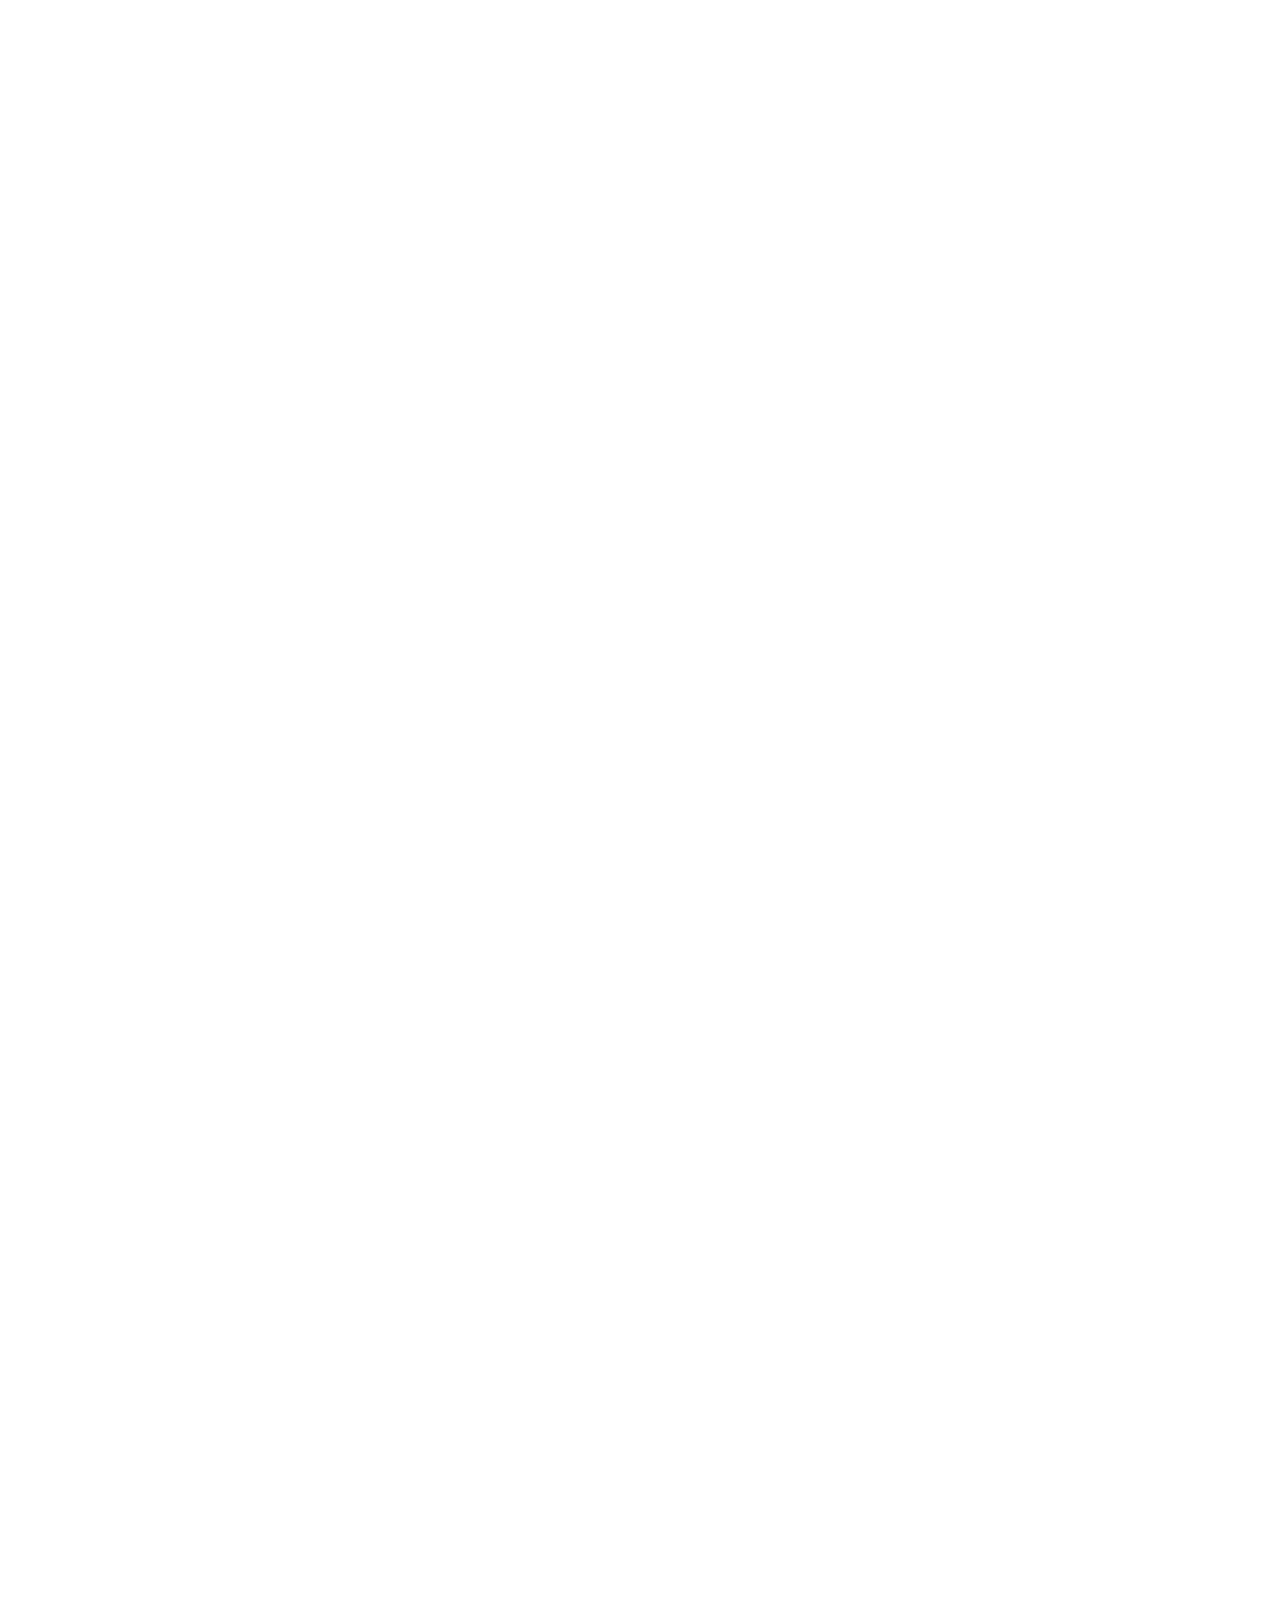
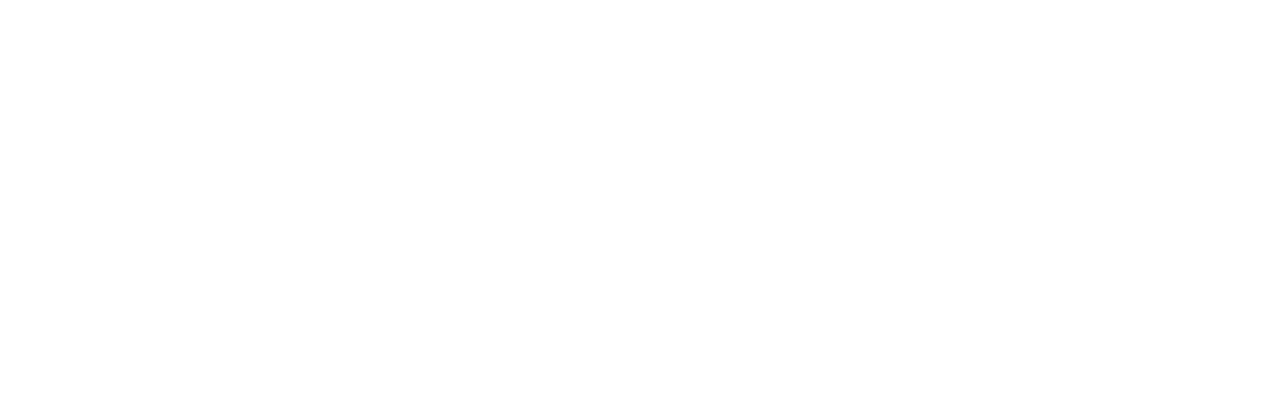
<file: 剑灵官网/游戏商城/js/拖拽.html>
<!DOCTYPE html>
<html lang="en">

<head>
    <meta charset="UTF-8">
    <meta name="viewport" content="width=device-width, initial-scale=1.0">
    <meta http-equiv="X-UA-Compatible" content="ie=edge">
    <title>Document</title>
    <style>
        * {
            margin: 0;
            padding: 0;
        }

        div {
            width: 200px;
            height: 200px;
            position: absolute;
            cursor: move;
            user-select: none;
        }

        .one {
            background-color: red;
        }

        .two {
            background-color: yellow;
            left: 200px;
            top: 500px;

        }

        a {
            width: 100%;
            height: 90%;
            float: left;
            background-color: yellow;
        }
    </style>
</head>

<body style="height: 10000px;">
    <div class="one"><a href="#">11</a></div>
    <div class="two"><a href="#">22</a></div>


    <script src="./jquery-1.12.4.min.js"></script>
    <!-- <script src="./base.js"></script> -->
    <script>
        // var as = document.querySelectorAll("div a");
        // var divs = document.querySelectorAll("div");
        // for (var i = 0; i < divs.length; i++) {
        //     divs[i].onmousedown = function (e) {
        //         // 运动函数中没有了鼠标按下事件，所以就没有了事件对象，要在此处传事件对象
        //         // 定义一个变量接收
        //         var beforeX = this.offsetLeft;
        //         var beforeY = this.offsetTop;
        //         // var _e = e;
        //         var _this = this;
        //         console.log(this);
        //         var disX = e.pageX - this.offsetLeft;
        //         var disY = e.pageY - this.offsetTop;
        //         document.onmousemove = function (e) {
        //             // console.log(x, y)
        //             _this.style.left = e.pageX - disX + "px";
        //             _this.style.top = e.pageY - disY + "px";
        //         }
        //         document.onmouseup = function () {
        //             // console.log(x, y)
        //             document.onmousemove = null;

        //             $(_this).animate({
        //                 left: beforeX,
        //                 top: beforeY
        //             }, function () {
        //                 // console.log("回去了 ")

        //                 // obj.style.transitionDuration = "1s";
        //             })

        //             // return false;
        //         }
        //         // }
        //         return false;
        //     }
        //     // return false;
        // }
        var as = document.querySelectorAll("div a");
        var divs = document.querySelectorAll("div");
        for (var i = 0; i < divs.length; i++) {
            Drag(divs[i]);
        }


        function Drag(obj) {
            var beforeX = obj.offsetLeft;
            var beforeY = obj.offsetTop;
            console.log(beforeX, beforeY);
            obj.onmousedown = function (e) {
                var disX = e.pageX - obj.offsetLeft;
                var disY = e.pageY - obj.offsetTop;
                document.onmousemove = function (e) {
                    obj.style.left = e.pageX - disX + "px";
                    obj.style.top = e.pageY - disY + "px";
                }
                document.onmouseup = function () {
                    document.onmousemove = null;
                    $(obj).animate({
                        left: beforeX,
                        top: beforeY
                    })
                }
                return false;
            }
        }

        function move(obj, e, x, y) {
            // console.log(obj);
            // 调用运动的条件是obj鼠标按下的时候 所以这里的按下就不需要了，要不然鼠标需要再次按下才能执行运动函数
            // obj.onmousedown = function (e) {
            // console.log(x, y)
            // var disX = e.pageX - obj.offsetLeft;
            // var disY = e.pageY - obj.offsetTop;
            // document.onmousemove = function (e) {
            //     console.log(x, y)
            //     obj.style.left = e.pageX - disX + "px";
            //     obj.style.top = e.pageY - disY + "px";
            // }
            // document.onmouseup = function () {
            //     console.log(x, y)
            //     document.onmousemove = null;

            //     $(obj).animate({
            //         left: x,
            //         top: y
            //     }, function () {
            //         // console.log("回去了 ")

            //         // obj.style.transitionDuration = "1s";
            //     })

            //     // return false;
            // }
            // // }
        }
    </script>
</body>

</html>
</file>
<file: 剑灵官网/剑灵首页/css/base.css>
/* css 的初始化 */

/* 指定当前css文件, 编码格式是utf-8 */
@charset "UTF-8";

/* 清除默认的外边距和内边距
    其实并不是每个标签都有默认的内外边距的，原来使用*的方法在大项目，
    动辄几万个标签的页面就非常消耗性能了,所以大项目中一般会找到有默认
    margin和padding的标签单独清除会更好一点
 */
html,
body,
ul,
li,
ol,
dl,
dd,
dt,
p,
h1,
h2,
h3,
h4,
h5,
h6,
form,
img {
  margin: 0;
  padding: 0;
}

img,
input,
button,
textarea {
  border: none;
  padding: 0;
  margin: 0;
  /*去除点击之后的轮廓线*/
  outline-style: none;
}

ul,
ol {
  list-style: none;
}

input {
  font-family: "SimSun", "宋体";
}

select,
input,
textarea {
  font-size: 12px;
  margin: 0;
}

textarea {
  /*禁止文本框的用户自由缩放*/
  resize: none;
}

img {
  border: 0;
  /* 设置图片默认的垂直对齐方式为中线对齐*/
  vertical-align: middle;
}

table {
  /*边框合并*/
  border-collapse: collapse;
}

body {
  /* 将整个页面的字体, 默认重置 */
  font: 12px/18px Microsoft YaHei, Arial, Verdana, "SimSun";
  color: #666;
  background: rgba(235, 235, 235);
}

/*双伪元素清除法：
    1、清除浮动
    2、解决margin的塌陷问题
*/
.clearfix::before,
.clearfix::after {
  content: "";
  display: table;
}

.clearfix::after {
  clear: both;
}

/* 兼容 IE 67 */
.clearfix {
  *zoom: 1;
}

a {
  color: #666;
  text-decoration: none;
}

h1,
h2,
h3,
h4,
h5,
h6 {
  text-decoration: none;
  font-weight: normal;
  font-size: 100%;
}

/* 
  buis因为没有语义，所以不推荐用来给文字设置样式，但是有的时候需要一些没有语义的标签来打下手，
  比如字体图标等等，此时可以废物利用，把之前不推荐使用的标签去除样式，来用于其他用途。
*/
i,
s {
  font-style: normal;
  text-decoration: none;
}

.fl {
  float: left;
}

.fr {
  float: right;
}

/*
  版心：宽度固定并且水平居中的盒子
  在使用别人写好的base.css文件时，注意每个页面的版心可能是不一样的，需要单独测量设置
*/
.w {
  width: 1220px;
  margin: 0 auto;
}
</file>
<file: 剑灵官网/剑灵首页/css/index.css>
.header {
  height: 40px;
  padding: 0 0 0 25px;
  box-sizing: border-box;
}
.header .left img {
  border-radius: 20px;
}
.header .left li {
  float: left;
  cursor: pointer;
  margin-right: 50px;
  margin-top: 5px;
}
.header .left li img {
  height: 30px;
}
.header .right li {
  float: left;
  line-height: 30px;
  margin: 5px;
}
.header .right li:nth-child(even) {
  color: #cccccc;
}
.header .right li:last-child {
  background: url("../images/03-header.jpg") no-repeat 5px center;
  background-size: 10.5px 12px;
  padding: 0 10px 0 20px;
  box-shadow: 0px 0px 10px #ccc;
  height: 20px;
  border: 1px solid #cccccc;
  margin-top: 10px;
  line-height: 20px;
  cursor: pointer;
}
.nav {
  height: 80px;
  background-color: rgba(0, 0, 0, 0.1);
}
.nav .fl li {
  float: left;
  font-size: 17px;
  color: black;
  height: 100%;
  margin-right: 10px;
}
.nav .fl li a {
  margin-top: 10px;
  float: left;
  text-align: center;
  height: 60px;
  padding: 0 25px;
  line-height: 60px;
}
.nav .fl li a:hover {
  color: red;
}
.nav .fl li .bubbly-button {
  font-family: 'Helvetica', 'Arial', sans-serif;
  display: inline-block;
  -webkit-appearance: none;
  appearance: none;
  background-color: #dddddd;
  color: black;
  border-radius: 4px;
  border: none;
  cursor: pointer;
  position: relative;
  transition: transform ease-in 0.1s, box-shadow ease-in 0.25s;
}
.nav .fl li .bubbly-button:focus {
  outline: 0;
}
.nav .fl li .bubbly-button:before,
.nav .fl li .bubbly-button:after {
  position: absolute;
  content: '';
  display: block;
  width: 140%;
  height: 100%;
  left: -20%;
  z-index: 1000;
  transition: all ease-in-out 0.5s;
  background-repeat: no-repeat;
}
.nav .fl li .bubbly-button:before {
  display: none;
  top: -75%;
  background-image: radial-gradient(circle, black 20%, transparent 20%), radial-gradient(circle, transparent 20%, black 20%, transparent 30%), radial-gradient(circle, black 20%, transparent 20%), radial-gradient(circle, black 20%, transparent 20%), radial-gradient(circle, transparent 10%, black 15%, transparent 20%), radial-gradient(circle, black 20%, transparent 20%), radial-gradient(circle, black 20%, transparent 20%), radial-gradient(circle, black 20%, transparent 20%), radial-gradient(circle, black 20%, transparent 20%);
  background-size: 10% 10%, 20% 20%, 15% 15%, 20% 20%, 18% 18%, 10% 10%, 15% 15%, 10% 10%, 18% 18%;
}
.nav .fl li .bubbly-button:after {
  display: none;
  bottom: -75%;
  background-image: radial-gradient(circle, black 20%, transparent 20%), radial-gradient(circle, black 20%, transparent 20%), radial-gradient(circle, transparent 10%, black 15%, transparent 20%), radial-gradient(circle, black 20%, transparent 20%), radial-gradient(circle, black 20%, transparent 20%), radial-gradient(circle, black 20%, transparent 20%), radial-gradient(circle, black 20%, transparent 20%);
  background-size: 15% 15%, 20% 20%, 18% 18%, 20% 20%, 15% 15%, 10% 10%, 20% 20%;
}
.nav .fl li .bubbly-button:active {
  transform: scale(0.9);
  background-color: #ccc;
  box-shadow: 0 2px 25px rgba(0, 0, 0, 0.2);
}
.nav .fl li .bubbly-button.animate:before {
  display: block;
  animation: topBubbles ease-in-out 0.75s forwards;
}
.nav .fl li .bubbly-button.animate:after {
  display: block;
  animation: bottomBubbles ease-in-out 0.75s forwards;
}
@keyframes topBubbles {
  0% {
    background-position: 5% 90%, 10% 90%, 10% 90%, 15% 90%, 25% 90%, 25% 90%, 40% 90%, 55% 90%, 70% 90%;
  }
  50% {
    background-position: 0% 80%, 0% 20%, 10% 40%, 20% 0%, 30% 30%, 22% 50%, 50% 50%, 65% 20%, 90% 30%;
  }
  100% {
    background-position: 0% 70%, 0% 10%, 10% 30%, 20% -10%, 30% 20%, 22% 40%, 50% 40%, 65% 10%, 90% 20%;
    background-size: 0% 0%, 0% 0%, 0% 0%, 0% 0%, 0% 0%, 0% 0%;
  }
}
@keyframes bottomBubbles {
  0% {
    background-position: 10% -10%, 30% 10%, 55% -10%, 70% -10%, 85% -10%, 70% -10%, 70% 0%;
  }
  50% {
    background-position: 0% 80%, 20% 80%, 45% 60%, 60% 100%, 75% 70%, 95% 60%, 105% 0%;
  }
  100% {
    background-position: 0% 90%, 20% 90%, 45% 70%, 60% 110%, 75% 80%, 95% 70%, 110% 10%;
    background-size: 0% 0%, 0% 0%, 0% 0%, 0% 0%, 0% 0%, 0% 0%;
  }
}
.nav .fl li .bubbly-button:hover {
  color: red;
}
.nav .fr li {
  height: 100%;
  width: 300px;
  line-height: 80px;
  position: relative;
}
.nav .fr li input {
  width: 300px;
  height: 29px;
  background-color: #fff;
  border: 2px solid #b4b4b4;
  border-radius: 5px;
  font-size: 14px;
  text-indent: 10px;
}
.nav .fr span {
  height: 29px;
  width: 65px;
  position: absolute;
  right: -2px;
  top: 25px;
  cursor: pointer;
  background: url(../images/spr.png) no-repeat -139px -522px;
}
.content {
  height: 800px;
  background: url(../images/bg.jpeg) no-repeat top center;
  background-size: 1500px 800px;
  background-size: 100%;
}
.content .wrap {
  width: 400px;
  height: 624px;
  margin: 90px 0 0 300px;
  position: relative;
}
.content .wrap .slide {
  width: 400px;
  height: 624px;
  position: relative;
}
.content .wrap .slide li {
  width: 400px;
  height: 624px;
  position: absolute;
  transition: all 1s;
  top: 0;
  left: 0;
}
.content .wrap .slide li img {
  width: 100%;
}
.content .wrap .prve,
.content .wrap .next {
  position: absolute;
  width: 76px;
  height: 112px;
  top: 50%;
  transform: translateY(-70%);
  z-index: 99;
  opacity: 0;
  transition: all 1s;
  cursor: pointer;
}
.content .wrap .prve {
  left: -200px;
  background-image: url(../images/prev.png);
}
.content .wrap .next {
  right: -200px;
  background-image: url(../images/next.png);
}
.content .wrap:hover .prve,
.content .wrap:hover .next {
  opacity: 1;
}
.block {
  margin-top: 40px;
}
.block .left {
  float: left;
  width: 500px;
  height: 260px;
  position: relative;
  margin-right: 20px;
}
.block .left:hover .arrow {
  opacity: 1;
}
.block .left .banner > li {
  position: absolute;
  width: 500px;
  height: 260px;
  display: none;
  top: 0;
}
.block .left .banner > li img {
  width: 500px;
  height: 260px;
}
.block .left .banner > li:first-child {
  display: block;
}
.block .left .arrow {
  opacity: 0;
  transition: all 1s;
}
.block .left .arrow li:first-child {
  position: absolute;
  width: 40px;
  height: 50px;
  top: 50%;
  left: 0;
  cursor: pointer;
  background: url(../images/brand-left.png) top center;
  transform: translateY(-50%);
}
.block .left .arrow li:last-child {
  position: absolute;
  width: 40px;
  height: 50px;
  top: 50%;
  right: 0;
  cursor: pointer;
  background: url(../images/brand-right.png) top center;
  transform: translateY(-50%);
}
.block .left ol {
  position: absolute;
  height: 20px;
  margin-left: 50%;
  transform: translateX(-50%);
  bottom: 4px;
  z-index: 10;
}
.block .left ol > li {
  cursor: pointer;
  float: left;
  width: 15px;
  height: 15px;
  margin: 3px 4px;
  border: 1px solid white;
  border-radius: 50%;
  background-color: black;
  transition: all 0.5s linear;
}
.block .center {
  float: left;
  width: 500px;
  height: 260px;
  padding: 15px 0;
  box-sizing: border-box;
  background-color: #2d2d2d;
}
.block .center .top {
  border-bottom: 1px solid #646464;
  margin: 0 20px;
}
.block .center .top li {
  float: left;
  height: 100%;
  box-sizing: border-box;
  padding-bottom: 6px;
}
.block .center .top li a {
  color: #ffffff;
  font-size: 18px;
  float: left;
  padding: 10px 20px;
}
.block .center .top .red {
  border-bottom: 2px solid red;
}
.block .center .bottom {
  margin-top: 10px;
  position: relative;
  overflow: hidden;
  height: 100%;
  width: 100%;
}
.block .center .bottom > div {
  margin-top: 5px;
  width: 3000px;
  position: absolute;
}
.block .center .bottom > div ul {
  float: left;
  width: 500px;
  padding: 0 20px;
  box-sizing: border-box;
}
.block .center .bottom > div ul li:hover a {
  color: skyblue;
}
.block .center .bottom > div ul a {
  color: #dddddd;
  font-size: 15px;
  height: 30px;
  display: block;
}
.block .center .bottom > div ul a p {
  float: left;
}
.block .center .bottom > div ul a span {
  float: right;
}
.block .right {
  float: right;
  width: 180px;
  height: 260px;
  cursor: pointer;
}
.block .right img {
  width: 180px;
  height: 260px;
  transition: all 1s;
}
.block .right:hover img {
  box-shadow: 0 15px 30px #c35523;
  transform: translate3d(0, -2px, 0);
}
.store {
  margin-top: 40px;
}
.store .left {
  background-color: #312c3b;
  height: 790px;
  width: 208px;
  float: left;
  cursor: pointer;
}
.store .left .top > li {
  height: 100px;
  width: 208px;
  box-sizing: border-box;
  border: 1px solid #3d3747;
  position: relative;
}
.store .left .top > li a {
  float: left;
  padding: 25px 40px 25px 0;
  height: 50px;
  font-size: 16px;
  line-height: 50px;
  color: #899dcd;
}
.store .left .top > li span {
  margin: 25px 5px 0 40px;
  width: 50px;
  height: 50px;
  float: left;
}
.store .left .top > li:nth-child(1) span {
  background: url(../images/spr.png) 0 -303px;
}
.store .left .top > li:nth-child(2) span {
  background: url(../images/spr.png) -50px -303px;
}
.store .left .top > li:nth-child(3) span {
  background: url(../images/spr.png) -150px -303px;
}
.store .left .top > li:nth-child(4) span {
  background: url(../images/spr.png) -150px -353px;
}
.store .left .top > li i {
  height: 100px;
  width: 208px;
  position: absolute;
  top: -1px;
  left: -1px;
  display: none;
  background-color: rgba(135, 206, 235, 0.4);
}
.store .left .center {
  width: 208px;
}
.store .left .center > li {
  height: 130px;
  width: 104px;
  float: left;
  padding-top: 10px;
  box-sizing: border-box;
  border: 1px solid #3d3747;
  position: relative;
}
.store .left .center > li span {
  width: 50px;
  height: 50px;
  display: block;
  margin: 0 auto;
}
.store .left .center > li a {
  display: block;
  height: 50px;
  font-size: 16px;
  line-height: 50px;
  color: #899dcd;
  text-align: center;
}
.store .left .center > li:nth-child(1) span {
  background: url(../images/spr.png) 0 -353px;
}
.store .left .center > li:nth-child(2) span {
  background: url(../images/spr.png) -150px -403px;
}
.store .left .center > li:nth-child(3) span {
  background: url(../images/spr.png) -50px -353px;
}
.store .left .center > li:nth-child(4) span {
  background: url(../images/spr.png) 0px -403px;
}
.store .left .center > li:nth-child(5) span {
  background: url(../images/spr.png) -100px -353px;
}
.store .left .center > li:nth-child(6) span {
  background: url(../images/spr.png) -100px -403px;
}
.store .left .center > li i {
  height: 130px;
  width: 104px;
  position: absolute;
  top: -1px;
  left: -1px;
  display: none;
  background-color: rgba(135, 206, 235, 0.4);
}
.store .right {
  float: right;
}
.store .right .fash {
  width: 1000px;
  height: 600px;
  position: relative;
  background: url(../images/bs.jpg) no-repeat;
  background-size: 1000px;
}
.store .right .fash div {
  position: absolute;
  background-color: #d7d7d7;
  height: 200px;
  width: 200px;
  border-radius: 50%;
}
.store .right .fash div span {
  display: block;
  margin: 36px auto 0;
  width: 174px;
  height: 126px;
  background: url(../images/fish-12-126.png) no-repeat no-repeat center center;
  animation: dong 1.5s steps(11) infinite;
}
.store .right .fash div:nth-child(1) {
  top: 10px;
  left: 10px;
}
.store .right .fash div:nth-child(2) {
  top: 10px;
  right: 10px;
}
.store .right .fash div:nth-child(3) {
  bottom: 10px;
  right: 10px;
}
.store .right .fash div:nth-child(4) {
  bottom: 10px;
  left: 10px;
}
.store .right .fash div:nth-child(5) {
  top: 200px;
  right: 400px;
  cursor: move;
}
.store .right .fash .bubble {
  width: 200px;
  height: 200px;
  border-radius: 50%;
  box-shadow: inset -30px -30px 75px rgba(0, 0, 0, 0.2), /* 淡灰色渐变背景，光源位于左上方 */ inset 0px 0px 5px rgba(0, 0, 0, 0.5), /* 泡沫内部深灰色边界 */ inset 0px 0px 55px rgba(255, 255, 255, 0.5), /* 泡沫内部白色渐变效果 */ inset -3px -3px 5px rgba(0, 0, 0, 0.5), /* 颜色稍深的右下边缘阴影效果 */ 0 0 50px rgba(255, 255, 255, 0.75);
  /* 泡沫周围的白色发光效果，以更好地突显边缘 */
}
.store .right .fash .bubble:before {
  /* 在泡沫的左上角加上白色的亮点，形成光斑效果 */
  content: "";
  display: block;
  position: absolute;
  width: 50px;
  height: 50px;
  top: 25px;
  left: 25px;
  border-radius: 75px 25px;
  box-shadow: inset 10px 10px 50px rgba(255, 255, 255, 0.6);
}
.store .right .fash .bubble:after {
  /*      使用:after伪元素构造泡沫内壁，形成薄薄的泡沫膜  */
  content: "";
  display: block;
  position: absolute;
  width: 190px;
  height: 190px;
  border-radius: 190px;
  left: 5px;
  top: 5px;
  box-shadow: inset 0px -5px 5px rgba(0, 0, 0, 0.05);
}
.store .right .bottom {
  cursor: pointer;
  margin-top: 20px;
  height: 160px;
  width: 1000px;
  position: relative;
  overflow: hidden;
}
.store .right .bottom ul {
  position: absolute;
  width: 2136px;
}
.store .right .bottom ul li {
  float: left;
  width: 150px;
  height: 130px;
  overflow: hidden;
  border: 4px solid #b4b4b4;
  border-radius: 20px;
  margin: 10px;
}
.store .right .bottom ul li img {
  width: 150px;
}
@keyframes dong {
  0% {
    background-position: 0 0;
  }
  100% {
    background-position: 0 -1386px;
  }
}
.area ul {
  padding-left: 6px;
  margin-top: 30px;
}
.area li {
  display: inline-block;
  position: relative;
  width: 130px;
  height: 130px;
  margin: 0 5px;
  border-radius: 50%;
  border: 4px solid #b4b4b4;
  text-align: center;
  cursor: pointer;
}
.area li img {
  width: 130px;
  height: 130px;
  border-radius: 50%;
}
.area li i {
  width: 130px;
  height: 130px;
  border-radius: 50%;
  position: absolute;
  top: 0;
  left: 0;
  background-color: #ccc;
  opacity: .5;
  transition: all .5s;
}
.area li:hover > i {
  opacity: 0;
}
.area ul:nth-child(1) li img {
  transition: all 2s;
}
.area ul:nth-child(1) li:hover img {
  transform: rotate(360deg);
}
.area ul:nth-child(2) li:hover img {
  transform: rotateY(360deg);
  transition: all 1s;
}
.area ul:nth-child(3) li:hover img {
  transform: rotateX(360deg);
  transition: all 1s;
}
.footer {
  margin-top: 30px;
  height: 170px;
  background-color: #1e1e1e;
}
.footer .w {
  box-sizing: border-box;
  padding: 20px 15px;
}
.footer .w .left {
  cursor: pointer;
  float: left;
  margin-right: 50px;
}
.footer .w .left img {
  border-radius: 100px;
  width: 300px;
}
.footer .w .center {
  margin-top: 10px;
  float: left;
}
.footer .w .center p {
  height: 25px;
  line-height: 20px;
  font-size: 14px;
}
.footer .w .right {
  cursor: pointer;
  margin-top: 20px;
  float: right;
  height: 100px;
  width: 100px;
  background-image: url(../images/jcp_gzh.jpg);
}
.airplane {
  width: 80px;
  height: 160px;
  position: fixed;
  bottom: 50px;
  right: 40px;
  border-radius: 10px;
  z-index: 10000;
  background: url("../images/ap.jpg") center center;
  background-color: red;
  background-size: 160px 160px;
  opacity: .8;
  display: none;
  cursor: pointer;
}
</file>
<file: 剑灵官网/剑灵引导页和客服/css/base.css>
/*--------------------------初始化代码*/
/*清除默认的margin和padding*/
* {
  margin: 0;
  padding: 0;
}

/*清除小圆点*/
ul,ol {
  list-style: none;
}

/*清除a标签默认的下划线*/
a {
  text-decoration: none;
}

/*表格边框合并*/
table {
  border-collapse: collapse;
}

/*去除input标签点击之后的出现的轮廓线*/
input {
  outline-style: none;
  
}

/*禁止textarea标签的自由缩放*/
textarea {
  resize: none;
}

/*双伪元素清除法（清除浮动和解决塌陷，给父元素加）*/
.clearfix::before,
.clearfix::after {
  content: "";
  display: table;
}
.clearfix::after {
  clear: both;
}
/* 兼容 IE 67 */
.clearfix {
  *zoom: 1;
}

/*左浮动*/
.fl {
  float: left;
}

/*右浮动*/
.fr {
  float: right;
}

/*版心*/
.w {
  width: 1100px;
  margin: 0 auto;
}
</file>
<file: 剑灵官网/剑灵引导页和客服/css/guidance.css>
.w {
	width: 1000px;
	margin:0 auto;
 }


 /*设置头部*/
   .wrap {
 	border: 1px solid #ccc;
 	height: 40px;
 	background: #ffffff;
  }


.wrap .head .tx_game {
	width: 230px;
	height: 40px;
	background: url(../images/top.jpg);
	background-position: 0px -45px;
}
.wrap .head .tx {
	width: 230px;
	height: 40px;
	background: url(../images/top.jpg);
	background-position: 0px -87px;
}
.wrap .head ul li{
	padding:0 5px;
	height: 40px;
	font: 12px 'Tahoma';
	line-height: 40px;
	text-align: center;
}
.wrap .head ul li a{
	color:#000;
}
.wrap .head ul li a:hover{
	color:#00ace9;
}
.wrap .head ul li a span{
	color:#00ace9;
	font-weight: 700;
	margin-right: 5px;
}
.wrap .head ul li .last{
	border: 1px solid #ccc;
	padding: 2	px;
	border-radius: 3px;
}

/*设置导航部分*/
nav {
	width: 100%;
	height: 77px;
	background: url(../images/spr.png) repeat-X;
	background-position: 0 0;
	overflow: hidden;
	z-index: 99;
}
nav>.w>div {
	height: 77px;
	background: url(../images/spr.png);
}
nav>.w>.logo{
	width: 133px;
	background-position: 0 -233px;
}
nav>.w>.enter{
	width: 194px;
	cursor: pointer;
	background-position: 0 -79px;
}
/*honver 的时候会变色*/
nav>.w>.enter:hover{
	background-position: 0 -156px;
}
nav>.w>ul>li{
	float: left;
	height: 77px;
	cursor: pointer;
	background: url(../images/btns.jpg);

}
nav>.w>ul>li:nth-child(1){
	width: 100px;
	height: 77px;
	background-position: 0 0;
}
/*hover变色*/
nav>.w>ul>li:nth-child(1):hover {
	background-position: 0 -77px;
}

nav>.w>ul>li:nth-child(2){
	width: 117px;
	height: 77px;
	background-position: -102px 0;
}
/*hover变色*/
nav>.w>ul>li:nth-child(2):hover {
	background-position: -102px -77px;
}

nav>.w>ul>li:nth-child(3){
	width: 121px;
	background-position: -218px 0;
}
/*hover变色*/
nav>.w>ul>li:nth-child(3):hover {
	background-position: -218px -77px;
}

nav>.w>ul>li:nth-child(4){
	width: 105px;
	background-position: -339px 0;
}
/*hover变色*/
nav>.w>ul>li:nth-child(4):hover {
	background-position: -339px -77px;
}

nav>.w>ul>li:nth-child(5){
	width: 121px;
	background-position: -443px 0;
}
/*hover变色*/
nav>.w>ul>li:nth-child(5):hover {
	background-position: -443px -77px;
}

/*<!-- 设置主体部分 -->*/
.main{
	height: 1750px;
	background: url(../images/bg.jpg);
}

.container>p {
	border-top: 1px dashed #ccc;
	height: 20px;
	background: rgba(0,0,0,.4);
	text-align: center;
	color:#ccc;
	font-size: 12px;
	line-height: 20px;
}
.container>p span{
	margin:0 20px;
}

/*超级觉醒部分*/
.container .one{
	width: 582px;
	height: 180px;
	margin-top: 120px;
	background: url(../images/slogan.png);
	animation: run1 .5s .5s ease both;
}

/*动画效果*/

@keyframes run1{
	0% {
		opacity: 0;
		transform: translateY(-150px);
	}
	25% {
		opacity: .5;
		transform: translateY(0);
	}			
	50% {
		opacity: 1;
		transform: translateY(30px);
	}
	75% {
		opacity: .5;
		transform: translateY(-20px);
	}			
	100%{
		opacity: 1;
		transform: translateY(0);
	}
}	




.container .two {
	margin-top: 30px;
	width: 582px;
	height: 108px;
	background: url(../images/slogan01.png);
	position: relative;
	animation: run2 .5s .5s ease both;
}

@keyframes run2{
	0% {
		opacity: 0;
		transform: translateY(150px);
	}
	25% {
		opacity: .5;
		transform: translateY(0);
	}			
	50% {
		opacity: 1;
		transform: translateY(-30px);
	}
	75% {
		opacity: .5;
		transform: translateY(20px);
	}			
	100%{
		opacity: 1;
		transform: translateY(0);
	}
}
.container .two .video{
	/*display: block;*/
	/*cursor: pointer;*/
	width: 54px;
	height: 63px;
	background: url(../images/sp.png);
	background-position: -528px -35px;
	position: absolute;
	left: 51%;
	transform: translateX(-50%);
	top: -20px;
}
/*
/*当点击这个按钮的时候会播放视频*/
/*.container .two #video {
	width: 500px;
	height: 400px;
	background: url(../images/1.gif) no-repeat;
	display: none;
	position: fixed;
	left: -220px;
	top: -160px;
}*/*/



.container .three{
	height: 53px;
	margin-top: 70px;
}
.container .three>a{
	width: 195px;
	height: 53px;
	cursor: pointer;
	display: block;
	margin-right: 20px;
	background: url(../images/sp.png);
}
.container .three .left{
	background-position: -224px -230px;
}
/*hover变色*/
.container .three .left:hover{
	background-position: -224px -166px;
}
.container .three .center{
	background-position: -436px -230px;
}
/*hover变色*/
.container .three .center:hover{
	background-position: -436px -166px;
}
.container .three .right{
	background-position: -647px -230px;
}
/*hover变色*/
.container .three .right:hover{
	background-position: -647px -166px;
}

/*好礼*/
.container .four{
	height: 376px;
	margin-top: 70px;
}
.container .four>div{
	width: 320px;
	height: 376px;
	background: url(../images/sp.png);	
}
.container .four>.left{
	margin-right: 20px;
	background-position: 0px -915px;
}
/*三个小图片的宽高*/
.container .four>.left>div,
 .container .four>.center>div,
 .container .four>.right>div{
	width: 84px;
	height: 90px;
	margin: 120px 11px 0;
}
.container .four>.left>div>p,
.container .four>.center>div>p,
.container .four>.right>div>p{
	text-align: center;
	color:#ccc;
	font-size: 12px;
}
.container .four>.center p span{
	color: yellow;
}
.container .four>.left>div>a,
.container .four>.center>div>a,
.container .four>.right>div>a{
	width:176px;
	height: 48px;
	display: block;
	background: url(../images/sp.png);
	background-position: -239px -330px;
	margin: 50px 55px;
}

/*hover的时候会变色*/
.container .four>.left>div>a:hover,
.container .four>.center>div>a:hover,
.container .four>.right>div>a:hover{
	background-position: -444px -330px;
}
.container .four>.center{
	margin-right: 20px;
	background-position: -341px -915px;
}
.container .four>.right{
	background-position: -681px -915px;
}

/*下面活动*/
.main ul li a:nth-child(1){
	width: 118px;
	height: 380px;
	display: block;
	background: url(../images/sp.png);
}
.main ul {
	margin-top: 140px;
}
.main ul li {
	width: 118px;
	height: 438px;
	margin-right: 29px;
	float: left;
	position: relative;
}
.main ul li:last-child {
	margin-right: 0px;
}
.main ul li a:nth-child(2){
	margin-top: 400px;
	margin-left: 8px;
	width: 102px;
	height: 38px;
	display: block;
	background: url(../images/sp.png);
	background-position:-411px -417px;
}
.main ul li a:nth-child(2):hover{
	background-position:-282px -418px;	
}
.main ul li:nth-child(1) a:nth-child(1){
	background-position:0 -501px ;
}

.main ul li:nth-child(2) a:nth-child(1){
	background-position:-148px -501px;
}
.main ul li:nth-child(3) a:nth-child(1){
	background-position:-296px -501px;
}
.main ul li:nth-child(4) a:nth-child(1){
	background-position:-441px -501px;
}
.main ul li:nth-child(5) a:nth-child(1){
	background-position:-589px -501px;
}
.main ul li:nth-child(6) a:nth-child(1){
	background-position:-736px -501px;
}
.main ul li:nth-child(7) a:nth-child(1){
	background-position:-883px -501px;
}
.main ul li:nth-child(7) a:nth-child(2){
	background-position:-548px -416px;
}
.main ul li:nth-child(7) a:nth-child(2):hover{
	background-position:-282px -418px;
}
/*给7张图定位. 方便改top值*/
.main ul li a:first-child{
	position: absolute;
	top: 0;
	left:0;
}
/*定义一个动画, 让这七张图上下动*/
@keyframes run {
	0 {
		top: 0;
	}
	20%{
		top: -20px;
	}
	40%{
		top: -10px;
	}	
	60%{
	    top: 0px;
	}
	80%{
		top:10px;
	}
	100%{
		top: 0px;
	}
}

.main ul li:nth-child(2n) a:first-child{
	animation: run 2s 1s linear infinite;
}
.main ul li:nth-child(2n+1) a:first-child{
	animation: run 2s 0s linear infinite;
}

/*设置底部*/
.link {
	height: 165px;
	background: #000;
	padding: 20px;
	color:#a5a5a5;
	font-size: 12px;
}
.link>div{
	height: 165px;
	padding: 0 10px;
	/*background: #f99;*/
}
.link>div>.left{
	width: 180px;
	margin-top: 70px;
	height: 35px;
	float: left;
	background: url(../images/spr00001.png) no-repeat;
	background-position: 0 -595px;
}
.link>div>.right{
	width: 126px;
	margin-top: 70px;
	height: 32px;
	float: left;
	background: url(../images/spr00001.png) no-repeat;
	background-position: 0 -628px;
}
.link .bottom{
	margin-left:30px; 	
}
.link>div ul li{
	margin-top: 40px;
	float: left;
	font-size: 12px;
	color:#494949;
	margin-bottom: 5px;
}
.link>div ul li>a{
	color:#a5a5a5;
	margin:0 6px;
}
.link>div ul li>a:first-child{
	margin-left:0px;
}
.link div>p{
	margin:5px 0;
}
.link div>a {
	color:#a5a5a5;
}
.link .call {
	margin-top:5px;
}
.link .call span {
	width: 13px;
	height: 15px;
	background: url(../images/icplogo.png) no-repeat;
	display: inline-block;
	margin-top:5px;
	vertical-align: bottom;
	/*text-align: top;*/
}
/*右侧定位*/
.fixed{
	width:178px;
	height: 469px;
	padding:0 34px;
	background: url(../images/sp.png) no-repeat;
	position: fixed;
	right: 0;
	top: 150px;
}
.fixed .erweima{
	width: 110px;
	height: 115px;
	text-align: center;
	margin-top: 100px;
	line-height: 200px;
}
.fixed a {
	height:40px;
	margin-left: 30px;
	color:#f5f5f5;
	display: block;
	font-size: 12px;
}
.fixed a:hover{
	color:#c0bd95;
}
.fixed a:nth-child(3){
	height:45px;
}
.fixed a:nth-child(4){
	height:55px;
}
.fixed .first{
	margin-top: 20px;
}
.fixed .top{
	width: 32px;
	height: 34px;
	display: block;
	cursor: pointer;
	background: url(../images/sp.png);
	background-position: -635px -54px;
	margin-left: 40px;
}
</file>
<file: 剑灵官网/剑灵引导页和客服/css/service.css>
body{
	background: #f5F5F5;
}

/*设置头部*/
.bg{
	background: #fff;
}
.tx_head{
	height: 75px;
}
.tx_head .logo{
	width: 229px;
	height: 75px;
	background: url(../images/logo.png) no-repeat left center;
}

.tx_head .login_btn{
	width: 60px;
	height: 30px;
	float:right;
	margin-top: 23px;
	margin-right:-10px;
	position: relative;
}
.tx_head .login_btn input{
	width: 60px;
	height: 30px;
	outline: none;
	border: 1px solid #00ace9;
	border-radius: 3px;
	background: #00ace9;
	color: #fff;
}

.tx_head .login_btn .login_in {
	width: 400px;
	height: 347px;
	border: 1px solid #ccc;
	position: absolute;
	left:-700px;
	top: 200px;
	z-index: 99;
	background: #fff;
	display: none;
}
.tx_head .login_btn .login_in #closed {
	width: 40px;
	height: 20px;
	text-align: center;
	color:#ccc;
	cursor: default;
	border-left: 1px solid #ccc;
	position: absolute;
	right: 0;
	top: 0;
}
.tx_head .login_btn .login_in #closed:hover{
	background: red;
}
.tx_head .login_btn .login_in h4{
	margin:20px 0;
	color:#333;
	font-size: 20px;
	text-align: center;
}
.tx_head .login_btn .login_in p {
	text-align: center;
}

.tx_head .login_btn .login_in .erweima{
	width: 110px;
	height: 110px;
	margin: 40px auto;
	border: 1px solid #000;
	background: url(../images/qq_code.png) no-repeat center center;
}
.tx_head .login_btn .login_in ul li{
	float: right;
	margin: 20px 5px;
	font-size: 12px;
}
.tx_head .login_btn .login_in ul li a{
	font-size: 12px;
	color: #000;
}
.tx_head .login_btn .login_in ul li a:hover{
	text-decoration: underline;
}

/*设置主体*/
.tx_main {
	margin-top: 20px;
}
	/*左边导航*/
.tx_nav{
	width: 230px;
	height: 500px;
	border: 1px solid #ccc;
}

.tx_nav div{
	height: 100px;
	width: 220px;
	margin-left: 5px;
	background: url(../images/8fd4915598a0d2646dc8d9ff360cdd82.png);
}
.tx_nav ul li{
	width: 100%;
	height: 40px;
	line-height: 40px;
	border-top: 1px solid #f9f9f9;
}
.tx_nav ul li:last-child{
	border-bottom: 1px solid #f9f9f9;
}
.tx_nav ul li a {
		margin-left: 30px;
		color: #000;
}
.tx_nav ul li:hover a {
	color: #00ace9;
}
/*自助查询*/

.lis1 .self{
	margin-top: 30px;
	margin-bottom: 30px;
	font-size: 20px;
}
.lis1 .sec-num {
	width: 112px;
	height: 39px;
	line-height: 39px;
	color:#00ace9;
	text-align: center;
	display: block;
	border: 1px solid #00ace9;
	border-radius: 3px;
}
.lis1 .sec-num:hover{
	background: #cfeeff;
}

.tx_main .right{
	width: 845px;
}

.tx_main .right .sec{
	width: 845px;
	height: 100px;
	line-height: 100px;
	border-bottom: 1px solid #f5f5f5;
	vertical-align: middle;
	position: relative;
}
.tx_main .right .sec input{
	width: 655px;
	height: 40px;
	border: 1px solid #ccc;
	box-sizing: border-box;
	text-indent: 15px;
	margin-left: 50px;
	vertical-align: middle;

}
.tx_main .right .sec button{
	width: 45px;
	height: 40px;
	background: #00ace9;
	outline: none;
	display: inline-block;
	border: none;
	margin-left: -5px;
	vertical-align: middle;
}
.tx_main .right .sec::before{
	content: '';
	width: 20px;
	height: 20px;
	background: url(../images/search.png);
	background-size: 100%;
	color: #fff;
	display: inline-block;
	position: absolute;
	right: 107px;
	top: 40px;
}
	/*设置问题列表*/
.tx_main .tx_all{
	padding: 30px 50px;
}
.opened{
	display: block;
}
.tx_main .tx_all li {
	line-height: 30px;
	text-align: left;
	margin-bottom: 5px;
}

.tx_main .tx_all li a {
	color: #000;
}
.tx_main .tx_all li a:hover {
	color: #00ace9;
}

.tx_main .tx_all div{
	display: none;
}
.tx_main .tx_all .opened{
	display: block;
}


/*设置下面底部*/
.link{
	margin-top: 50px;
	padding-top: 20px;
	box-sizing: border-box;
	border-top: 1px solid #ccc;
	border-bottom: 1px solid #ccc;
}

footer ul li {
	height: 40px;
	width: 20%;
	float: left;
	text-align: center;
	vertical-align: middle;
}
footer ul li .one{
	width: 40px;
	height: 40px;
	display: inline-block;
	background: url(../images/icon-service.png);
}
footer ul li .two{
	width: 40px;
	height: 40px;
	display: inline-block;
	background: url(../images/icon-money.png);
}
footer ul li .three{
	width: 40px;
	height: 40px;
	display: inline-block;
	background: url(../images/icon-weipay.png);
}
footer ul li .four{
	width: 40px;
	height: 40px;
	display: inline-block;
	background: url(../images/icon-teenager.png);
}
footer ul li .five{
	width: 40px;
	height: 40px;
	display: inline-block;
	background: url(../images/icon-consult.png);
}
footer i{
	font-style: normal;
	font-size: 12px;
	vertical-align: middle;
	display: inline-block;
	text-align: left;
}
 footer p{
	font-size: 12px;
	line-height: 25px;
	text-align: center;
}
footer div{
	margin-top: 30px;
	text-align: center;
	font-size: 12px;
}

footer div a {
	color: #000;
}

footer p{
	margin-bottom: 20px;
}

.tx_ma{
	width: 100px;
	height: 155px;
	border: 1px solid #ccc;
	padding: 10px 10px;
	text-align: center;
	font-size: 14px;
	position: fixed;
	right: 50px;
	top: 300px;
}
.tx_ma p{
	margin-top: 10px;
}
</file>
